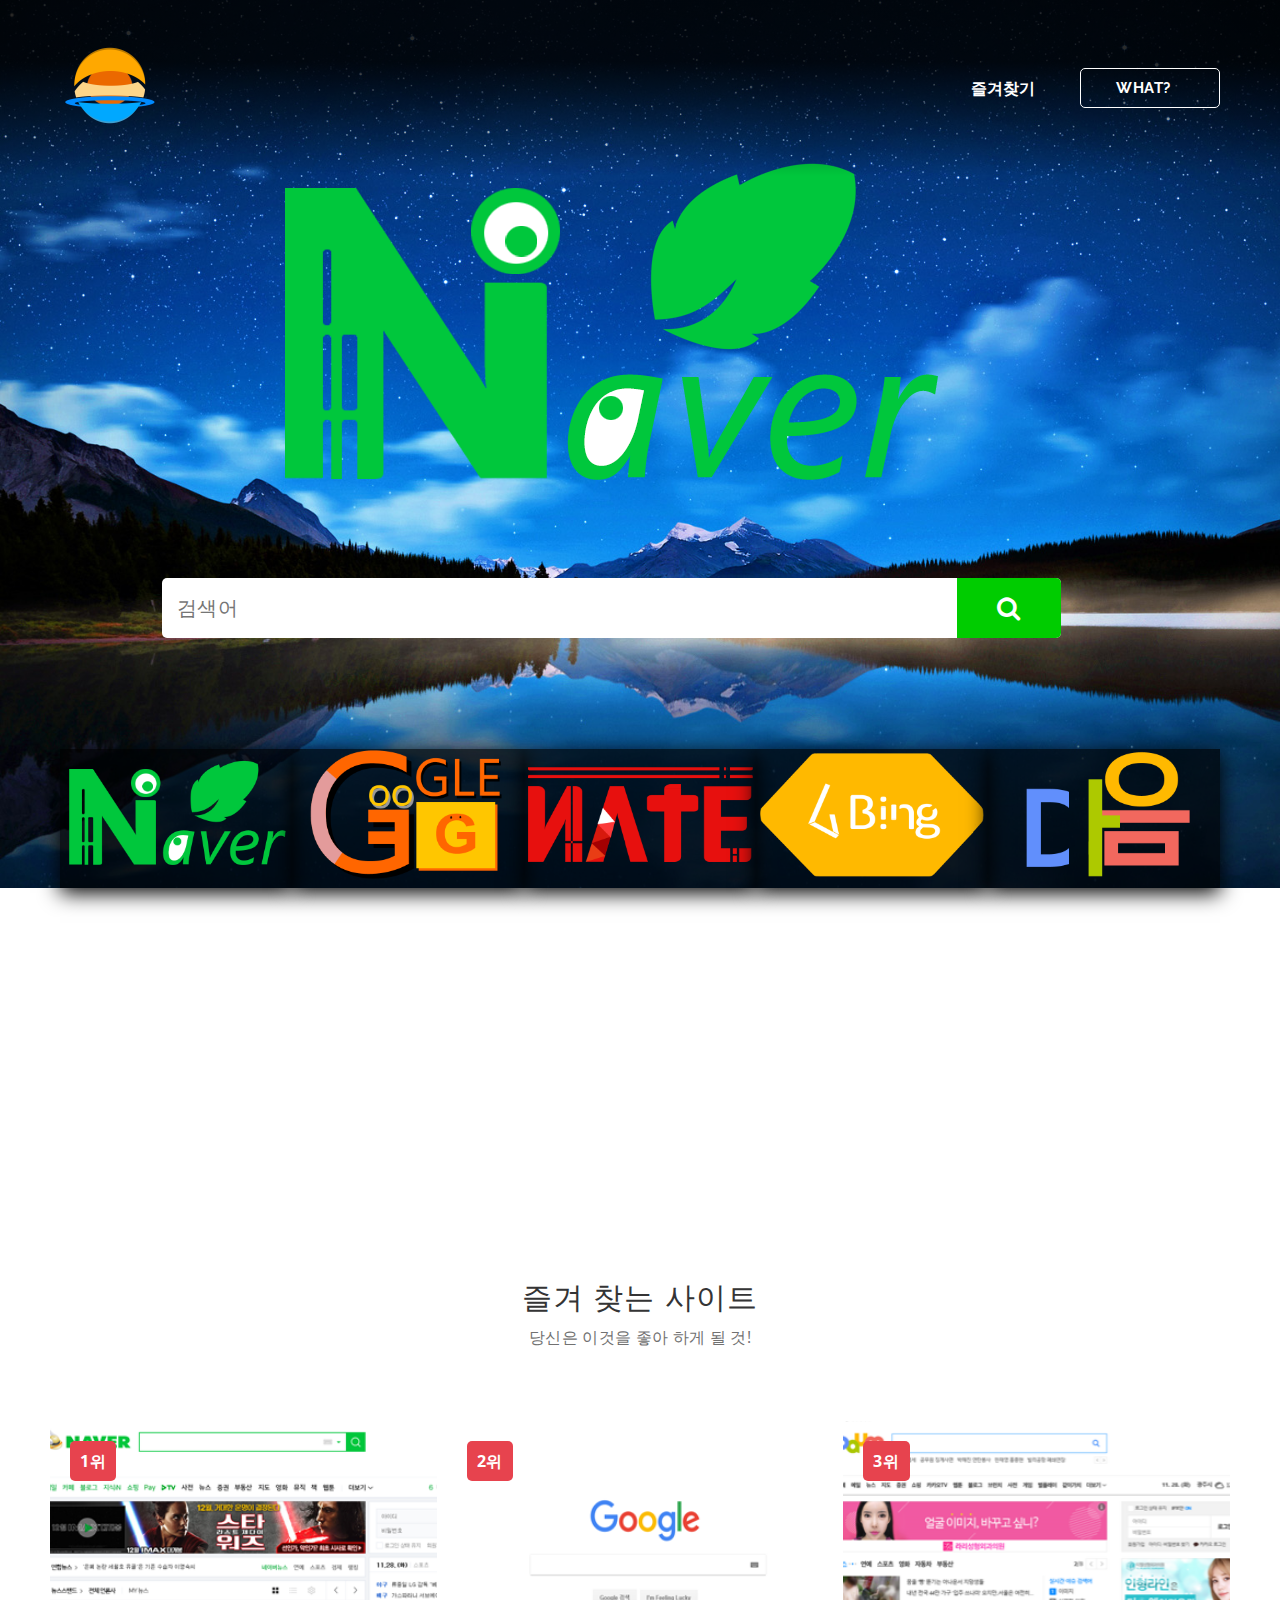
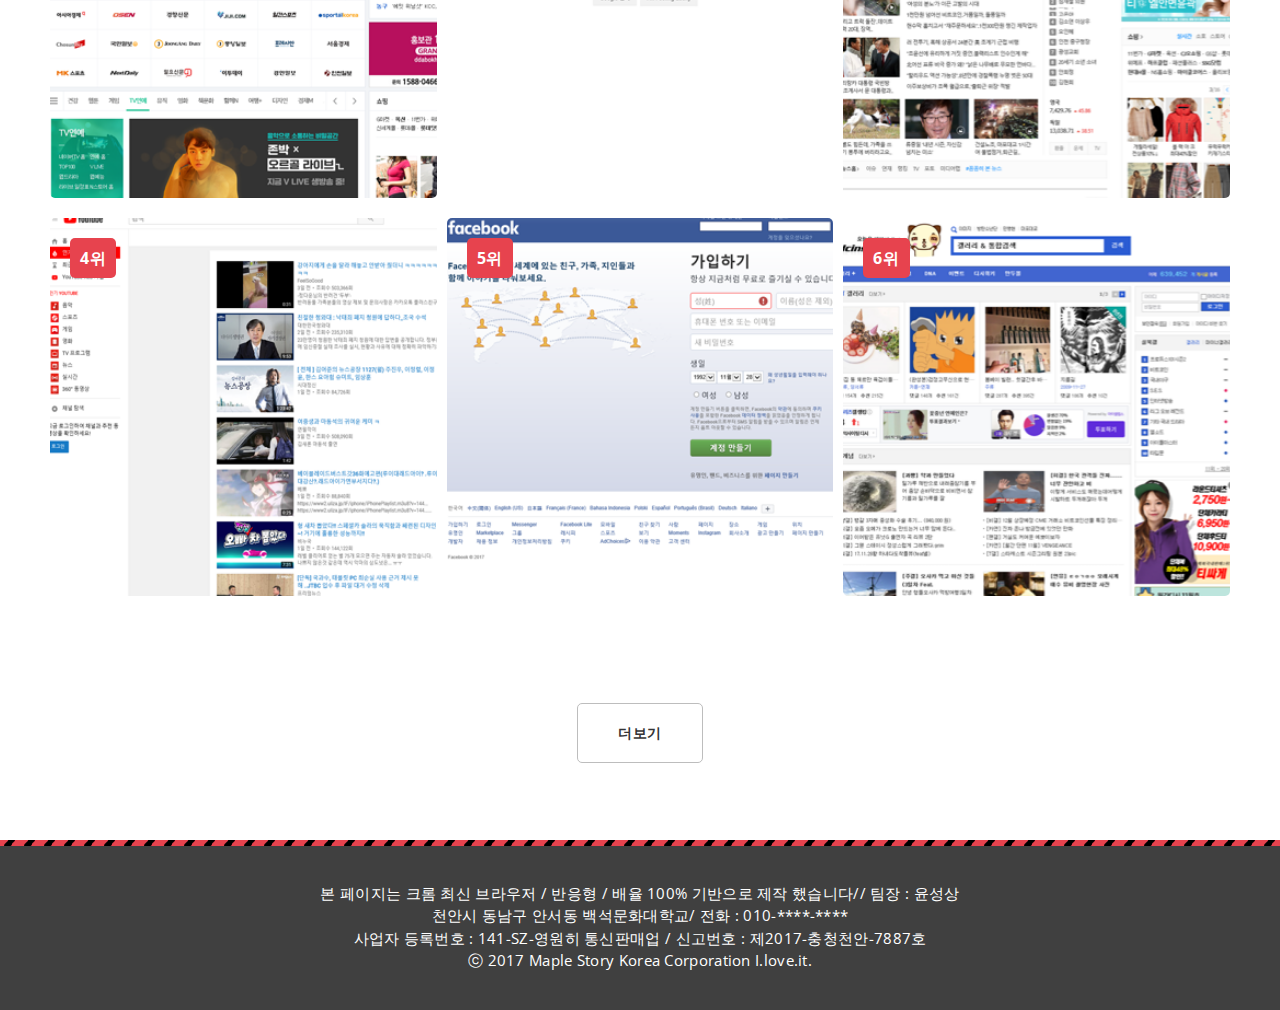
<file: Teamproject/index.htm>
<!DOCTYPE html>
<html>
<head>
<title>검색의 중심 SEA</title>
<meta charset="utf-8">
<meta name="viewport" content="width=device-width, initial-scale=1, maximum-scale=1"/>
<link href="https://fonts.googleapis.com/css?family=Open+Sans:400,700|Raleway:400,700" rel="stylesheet"/>
<link href="css/screen.css" rel="stylesheet"/>
<link rel="stylesheet" type="text/css" href="https://maxcdn.bootstrapcdn.com/font-awesome/4.7.0/css/font-awesome.min.css">
<meta name="theme-color" content="#333">
<link rel="stylesheet" type="text/css" href="http://csshake.surge.sh/csshake.min.css">

<style>

#digda a:hover
{
   color: #e7434e;
}
ul li
{
background-color:rgba(0,0,0,0.7);
box-shadow:0px 5px 20px black; 
}
ul li:hover{float:right;
font-size:30px;
   cursor: pointer;
   display:block;
   background-color:rgb(80,80,80);
   margin:-10px;
    font-weight:bold;
   box-shadow:0px 20px 50px black; 
   transform: scaleX(1.1) scaleY(1.1) translatex(5%);
   transition:0.3s;
        border-radius: 10px;}
</style>
<script src="js/jquery-1.4.4.min.js"></script>
<script src="js/slides.jquery.js"></script>
<script>
var $j144 = jQuery.noConflict();
      $j144(document).ready(function($){
         $('#slides').slides({
            preload: false,
         });
      });
</script>
<script type="text/javascript"> 
function bookmarksite(title,url) {
   // Internet Explorer
   if(document.all){
      window.external.AddFavorite(url, title);
   }
   // Google Chrome
   else if(window.chrome){
      alert("Ctrl+D키를 누르시면 즐겨찾기에 추가하실 수 있습니다.");
   }
   // Firefox
   else if (window.sidebar) // firefox
   {
      window.sidebar.addPanel(title, url, "");
   }
   // Opera
   else if(window.opera && window.print)
   { // opera
      var elem = document.createElement('a');
      elem.setAttribute('href',url);
      elem.setAttribute('title',title);
      elem.setAttribute('rel','sidebar');
      elem.click();
   }else if( window.external ) {
      window.external.AddFavorite(url, title);
    }
}
</script>

<script>
var searchc=0;
function code0()
{
	var a=document.getElementById("bot");
	a.style.backgroundColor="#00CC00";
	searchc=0;
}
function code1()
{
	var a=document.getElementById("bot");
	a.style.backgroundColor="#FF6600";
	searchc=1;
}
function code2()
{
	var a=document.getElementById("bot");
	a.style.backgroundColor="#CC0303";
	searchc=2;
}
function code3()
{
	var a=document.getElementById("bot");
	a.style.backgroundColor="#FFCC00";
	searchc=3;
}
function code4()
{
	var a=document.getElementById("bot");
	a.style.backgroundColor="#66CCFF";
	searchc=4;
}

function find()
{
var inin=document.getElementById("searline").value;
if(searchc==0)
	{window.open("https://search.naver.com/search.naver?where=nexearch&query="+inin);}
if(searchc==1)
	{window.open("https://www.google.co.kr/search?q="+inin);}
if(searchc==2)
	{window.open("https://search.daum.net/nate?q="+inin);}
if(searchc==3)
	{window.open("https://www.bing.com/search?q="+inin);}
if(searchc==4)
	{window.open("https://search.daum.net/search?nil_profile=simpleurl&w=tot&q="+inin);}
}


</script>

</head>

<body class="home" id="page" style="background:white;">
<!-- Header -->
<header class="main-header">
<div class="container">
   <div class="header-content">
      <div class="shake">
      <a href="index.htm" style="animation-name: shake">
      <img style="height: 100px" src="img/logo.png" alt="SEA"/>
      </a>
      </div>
      <nav class="site-nav">
      <ul class="clean-list site-links" id="digda">
         <div style="display: inline-block; margin-right: 45px; color: #ffffff; text-transform: uppercase; font-size: 16px; font-weight: 700; font-family: "Raleway", sans-serif; letter-spacing: 0.04em;">
         <a href ="javascript:bookmarksite('SEA - 검색의 중심', '')">즐겨찾기</a>
         <div class="white_content" id="open">
            <div>
               <a style="font-size: 55px; float:right; padding-top: -150px;" href="#close"><i class="fa fa-times" aria-hidden="true"></i></a>
               <p style="text-align: center">
                  <h3>SEA 소개</h3>
                  <hr>
                  SEA 사이트입니다. <br>
                  추후 추가 예정 입니다.
               </p>
            </div>
         </div>
         </div>
      </ul>
      <a title="WHAT?" class="btn btn-outlined" href="#open">WHAT?</a>
      </nav>
   </div>
</div>
</header>

<div class="content-box">
   <!-- Hero Section -->
   <section class="section section-hero">
   <div class="hero-box" id="mmm">
      <div class="container">
         <div class="hero-text align-center">
            <div id="slides" style="margin-right: auto; margin-left: auto; padding-left: auto; padding-right: auto;">
               <div class="slides_container">
                  <img src="img/l1.png" alt="Slide 1">
                  <img src="img/l2.png" alt="Slide 2">
                  <img src="img/l3.png" alt="Slide 3">
                  <img src="img/l4.png" alt="Slide 4">
                  <img src="img/l5.png" alt="Slide 5">
               </div>
			   <center style="height:25%;">
               <form class="destinations-form">
                  <div class="input-line" style="height:100%;">
                     <input type="text" name="destination" value="" class="form-input check-value" placeholder="검색어" id="searline"onkeydown="if(event.keyCode==13)find()"/>
                     <button type="button" id="bot" name="destination-submit" class="form-submit btn btn-special" style="background: #00CC00; transition:0.5s;"onclick="find()"><i class="fa fa-search" style="float:left;font-size: 25px; "  aria-hidden="true"></i></button>
                  </div>
               </form>
			   </center>
            </div>
         </div>
      </div>
   </div>
   <div class="container">
   </div>
   </section>
</div>
<section class="section section-destination">
<!-- Title -->
<div class="section-title">
   <div class="container">
      <br>
      <br>
      <br>
      <br>

	  <script>
	  var openc=0;
function GPS() {
	var myframe=document.getElementById("forecast_embed");
	
	if(openc==0){
  if (navigator.geolocation) 
  { 
	  openc=1;
    navigator.geolocation.getCurrentPosition(
	function(position) 
    {
    	
		
		myframe.src="http://forecast.io/embed/#lat="+position.coords.latitude+'&lon='+ position.coords.longitude +"&name=현재위치&color=#000000&font=Georgia&units=ca";
    }, 
    function(error) 
    {
	myframe.src="http://forecast.io/embed/#lat=37.5667&lon=126.9783&name=서울특별시&color=#000000&font=Georgia&units=ca";
    },
    {
      enableHighAccuracy: false,
      maximumAge: 0,
      timeout: Infinity
    });
  } 
  else 
  {
	myframe.src="http://forecast.io/embed/#lat=37.5667&lon=126.9783&name=서울특별시&color=#000000&font=Georgia&units=ca";
  }
	}
}
</script>

      <iframe id="forecast_embed" onload="GPS()" frameborder="0" height="245" width="100%" src=""></iframe>
      <br>
      <br>
      <br>
      <h2 class="title">즐겨 찾는 사이트</h2>
      <p class="sub-title">
         당신은 이것을 좋아 하게 될 것!
      </p>
   </div>
</div>
<!-- Content -->
<div class="container">
   <div class="row">
      <div class="col-md-8 col-sm-12 col-xs-24">
         <div class="destination-box">
            <div class="box-cover">
               <a href="https://www.naver.com/">
               <img src="img/site/1.png" alt="destination image"/>
               </a>
            </div>
            <span class="boats-qty">1위</span>
            <div class="box-details">
               <div class="box-meta">
                  <h4 class="city">네이버</h4>
                  <p class="country">
                     www.naver.com
                  </p>
               </div>
            </div>
         </div>
      </div>
      <div class="col-md-8 col-sm-12 col-xs-24">
         <div class="destination-box">
            <div class="box-cover">
               <a href="https://www.google.co.kr/">
               <img src="img/site/2.png" alt="destination image"/>
               </a>
            </div>
            <span class="boats-qty">2위</span>
            <div class="box-details">
               <div class="box-meta">
                  <h4 class="city">구글</h4>
                  <p class="country">
                     www.google.co.kr
                  </p>
               </div>
            </div>
         </div>
      </div>
      <div class="col-md-8 col-sm-12 col-xs-24">
         <div class="destination-box">
            <div class="box-cover">
               <a href="https://www.daum.net/">
               <img src="img/site/3.png" alt="destination image"/>
               </a>
            </div>
            <span class="boats-qty">3위</span>
            <div class="box-details">
               <div class="box-meta">
                  <h4 class="city">다음</h4>
                  <p class="country">
                     www.daum.net
                  </p>
               </div>
            </div>
         </div>
      </div>
      <div class="col-md-8 col-sm-12 col-xs-24">
         <div class="destination-box">
            <div class="box-cover">
               <a href="https://www.youtube.com/">
               <img src="img/site/4.png" alt="destination image"/>
               </a>
            </div>
            <span class="boats-qty">4위</span>
            <div class="box-details">
               <div class="box-meta">
                  <h4 class="city">유튜브</h4>
                  <p class="country">
                     www.youtube.com
                  </p>
               </div>
            </div>
         </div>
      </div>
      <div class="col-md-8 col-sm-12 col-xs-24">
         <div class="destination-box">
            <div class="box-cover">
               <a href="https://www.facebook.com/">
               <img src="img/site/5.png" alt="destination image"/>
               </a>
            </div>
            <span class="boats-qty">5위</span>
            <div class="box-details">
               <div class="box-meta">
                  <h4 class="city">페이스북</h4>
                  <p class="country">
                     www.facebook.com
                  </p>
               </div>
            </div>
         </div>
      </div>
      <div class="col-md-8 col-sm-12 col-xs-24">
         <div class="destination-box">
            <div class="box-cover">
               <a href="http://www.dcinside.com/">
               <img src="img/site/6.png" alt="destination image"/>
               </a>
            </div>
            <span class="boats-qty">6위</span>
            <div class="box-details">
               <div class="box-meta">
                  <h4 class="city">디시인사이드</h4>
                  <p class="country">
                     www.dcinside.com
                  </p>
               </div>
            </div>
         </div>
      </div>
      <div class="load-destinations-box">
         <div class="col-md-8 col-sm-12 col-xs-24">
            <div class="destination-box">
               <div class="box-cover">
                  <a href="http://namu.wiki/">
                  <img src="img/site/7.png" alt="destination image"/>
                  </a>
               </div>
               <span class="boats-qty">7위</span>
               <div class="box-details">
                  <div class="box-meta">
                     <h4 class="city">나무위키</h4>
                     <p class="country">
                        namu.wiki
                     </p>
                  </div>
               </div>
            </div>
         </div>
         <div class="col-md-8 col-sm-12 col-xs-24">
            <div class="destination-box">
               <div class="box-cover">
                  <a href="http://tistory.com/">
                  <img src="img/site/8.png" alt="destination image"/>
                  </a>
               </div>
               <span class="boats-qty">8위</span>
               <div class="box-details">
                  <div class="box-meta">
                     <h4 class="city">티스토리</h4>
                     <p class="country">
                        tistory.com
                     </p>
                  </div>
               </div>
            </div>
         </div>
         <div class="col-md-8 col-sm-12 col-xs-24">
            <div class="destination-box">
               <div class="box-cover">
                  <a href="http://www.11st.co.kr/html/main.html">
                  <img src="img/site/9.png" alt="destination image"/>
                  </a>
               </div>
               <span class="boats-qty">9위</span>
               <div class="box-details">
                  <div class="box-meta">
                     <h4 class="city">11번가</h4>
                     <p class="country">
                        www.11st.co.kr
                     </p>
                  </div>
               </div>
            </div>
         </div>
         <div class="col-md-8 col-sm-12 col-xs-24">
            <div class="destination-box">
               <div class="box-cover">
                  <a href="https://twitter.com/">
                  <img src="img/site/10.png" alt="destination image"/>
                  </a>
               </div>
               <span class="boats-qty">10위</span>
               <div class="box-details">
                  <div class="box-meta">
                     <h4 class="city">트위터</h4>
                     <p class="country">
                        twitter.com
                     </p>
                  </div>
               </div>
            </div>
         </div>
         <div class="col-md-8 col-sm-12 col-xs-24">
            <div class="destination-box">
               <div class="box-cover">
                  <a href="http://www.nate.com/">
                  <img src="img/site/11.png" alt="destination image"/>
                  </a>
               </div>
               <span class="boats-qty">11위</span>
               <div class="box-details">
                  <div class="box-meta">
                     <h4 class="city">네이트</h4>
                     <p class="country">
                        www.nate.com
                     </p>
                  </div>
               </div>
            </div>
         </div>
         <div class="col-md-8 col-sm-12 col-xs-24">
            <div class="destination-box">
               <div class="box-cover">
                  <a href="http://www.inven.co.kr/webzine/">
                  <img src="img/site/12.png" alt="destination image"/>
                  </a>
               </div>
               <span class="boats-qty">12위</span>
               <div class="box-details">
                  <div class="box-meta">
                     <h4 class="city">인벤</h4>
                     <p class="country">
                        www.inven.co.kr
                     </p>
                  </div>
               </div>
            </div>
         </div>
      </div>
   </div>
   <div class="align-center">
      <a href="#" class="btn btn-default btn-load-destination"><span class="text">더보기</span><i class="icon-spinner6"></i></a>
   </div>
</div>
</section>
<section class="section section-destination">
<!-- Title -->
<div class="section-title">
</div>
<footer class="main-footer">
    <div class="container">
       <div class="row">
          <div class="footerLine">
            <p style=" text-align: center; color: white" id="Line01">
                 본 페이지는 크롬 최신 브라우저 / 반응형 / 배율 100% 기반으로 제작 했습니다// 팀장 : 윤성상
            </p>
            <p style=" text-align: center; color: white" id="Line01">
                천안시 동남구 안서동 백석문화대학교/ 전화 : 010-****-****
            </p>
            <p style=" text-align: center; color: white" id="Line02">
                사업자 등록번호 : 141-SZ-영원히 통신판매업 / 신고번호 : 제2017-충청천안-7887호
            </p>
            <p style=" text-align: center; color: white" id="Line03">
                사업자 등록번호 : 141-SZ-영원히 통신판매업
            </p>
            <p style=" text-align: center; color: white" id="Line03">
                신고번호 : 제2017-충청천안-7887호
            </p>
            <p style=" text-align: center; color: white">
                ⓒ 2017 Maple Story Korea Corporation I.love.it.
            </p>
          </div>
       </div>
    </div>
</footer>
<!-- Scripts -->
<script src="js/jquery.js"></script>
<script src="js/functions.js"></script>

</section>
</body>
</html>
</file>
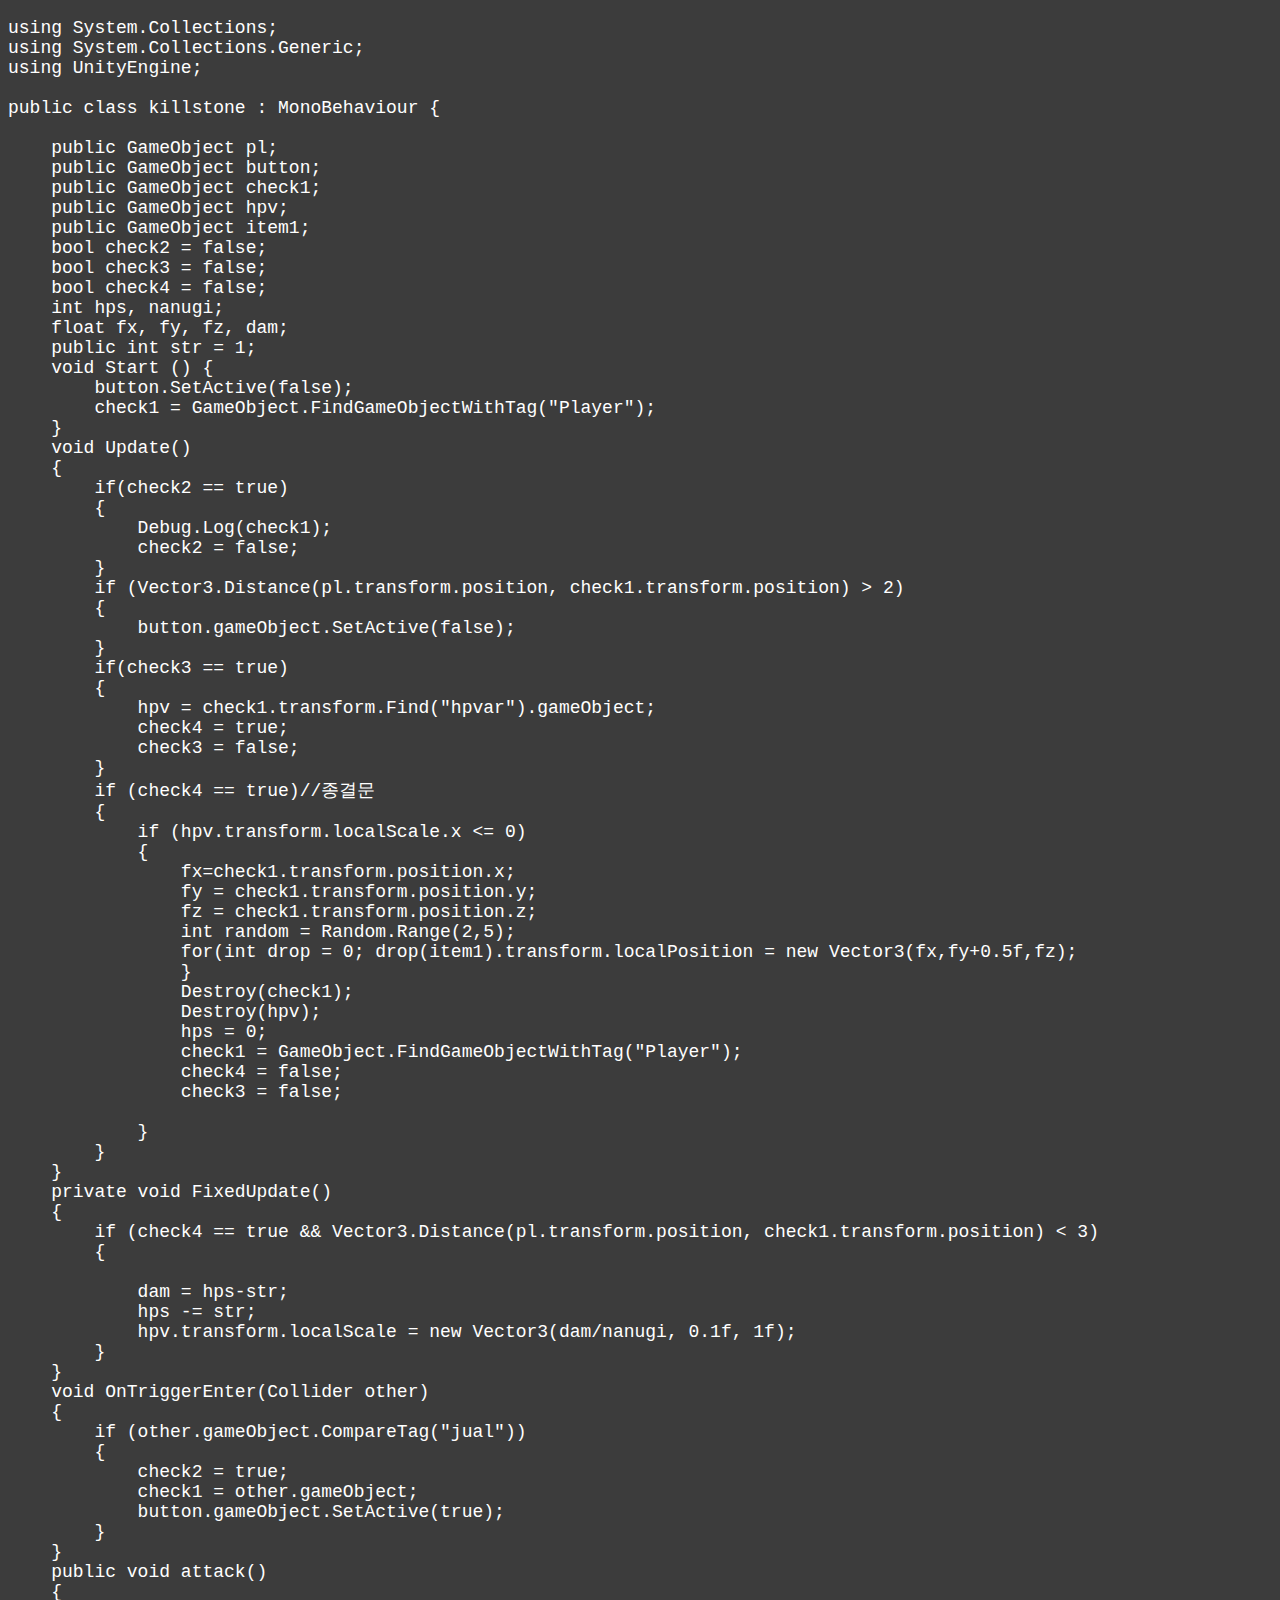
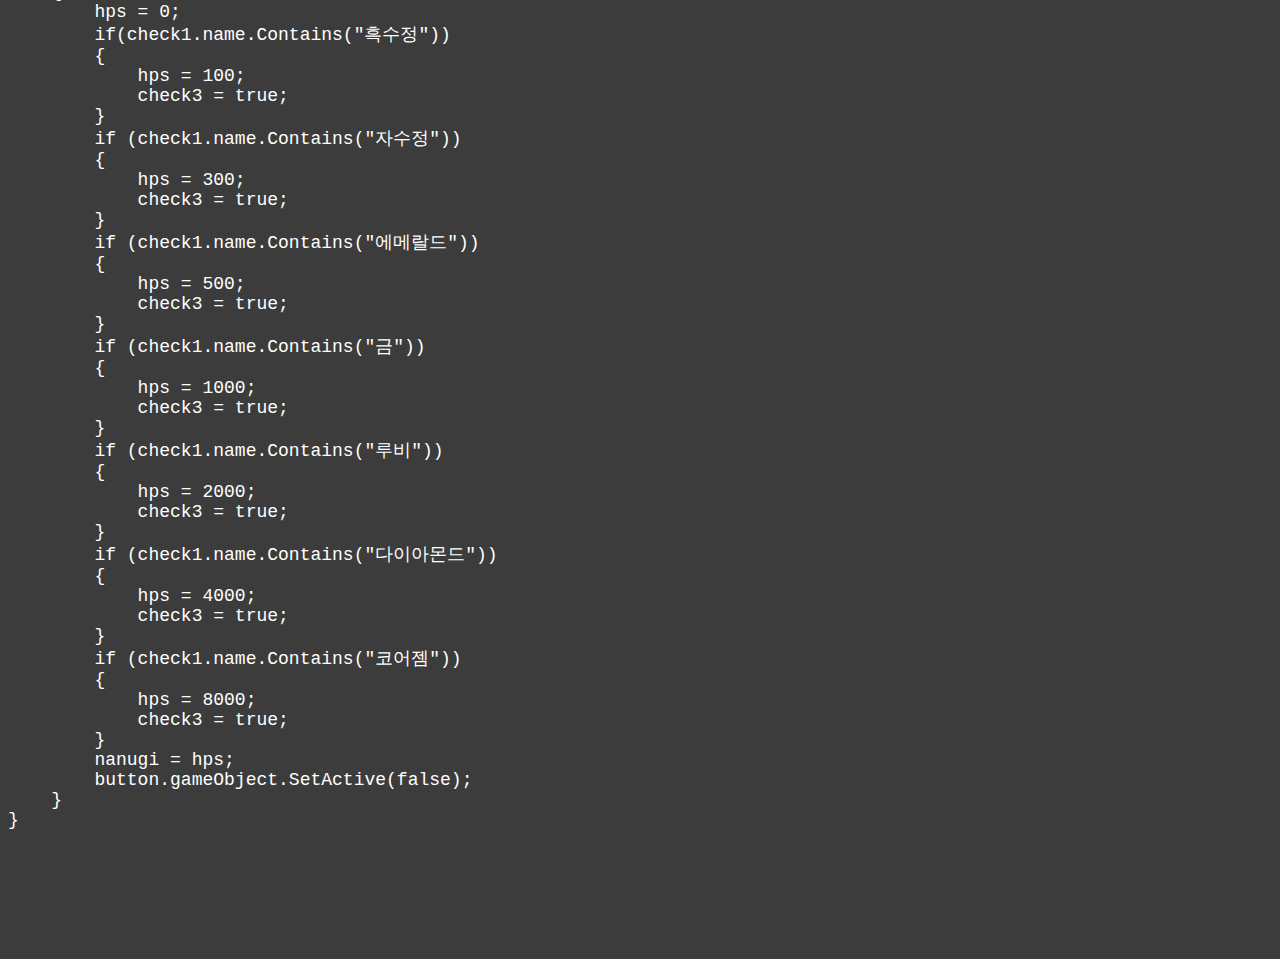
<file: 201717050_1_2_1/code1.html>
<!doctype html>
<html lang="en">
 <head>

  <meta charset="UTF-8">
  <meta name="Generator" content="EditPlus®">
  <meta name="Author" content="">
  <meta name="Keywords" content="">
  <meta name="Description" content="">
  <title>Document</title>
 </head>
 <body style="background: rgb(60,60,60)">
 <span style="font-size:18px; color:white;">
 <pre>
using System.Collections;
using System.Collections.Generic;
using UnityEngine;

public class killstone : MonoBehaviour {

    public GameObject pl;
    public GameObject button;
    public GameObject check1;
    public GameObject hpv;
    public GameObject item1;
    bool check2 = false;
    bool check3 = false;
    bool check4 = false;
    int hps, nanugi;
    float fx, fy, fz, dam;
    public int str = 1;
    void Start () {
        button.SetActive(false);
        check1 = GameObject.FindGameObjectWithTag("Player");
    }
    void Update()
    {
        if(check2 == true)
        {
            Debug.Log(check1);
            check2 = false;
        }
        if (Vector3.Distance(pl.transform.position, check1.transform.position) > 2)
        {
            button.gameObject.SetActive(false);
        }
        if(check3 == true)
        {
            hpv = check1.transform.Find("hpvar").gameObject;
            check4 = true;
            check3 = false;
        }
        if (check4 == true)//종결문
        {
            if (hpv.transform.localScale.x <= 0)
            {
                fx=check1.transform.position.x;
                fy = check1.transform.position.y;
                fz = check1.transform.position.z;
                int random = Random.Range(2,5);
                for(int drop = 0; drop<random; drop++)
                {
                    GameObject.Instantiate<GameObject>(item1).transform.localPosition = new Vector3(fx,fy+0.5f,fz);
                }
                Destroy(check1);
                Destroy(hpv);
                hps = 0;
                check1 = GameObject.FindGameObjectWithTag("Player");
                check4 = false;
                check3 = false;

            }
        }
    }
    private void FixedUpdate()
    {
        if (check4 == true && Vector3.Distance(pl.transform.position, check1.transform.position) < 3)
        {
            
            dam = hps-str;
            hps -= str;
            hpv.transform.localScale = new Vector3(dam/nanugi, 0.1f, 1f);
        }
    }
    void OnTriggerEnter(Collider other)
    {
        if (other.gameObject.CompareTag("jual"))
        {
            check2 = true;
            check1 = other.gameObject;
            button.gameObject.SetActive(true);
        }
    }
    public void attack()
    {
        hps = 0;
        if(check1.name.Contains("흑수정"))
        {
            hps = 100;
            check3 = true;
        }
        if (check1.name.Contains("자수정"))
        {
            hps = 300;
            check3 = true;
        }
        if (check1.name.Contains("에메랄드"))
        {
            hps = 500;
            check3 = true;
        }
        if (check1.name.Contains("금"))
        {
            hps = 1000;
            check3 = true;
        }
        if (check1.name.Contains("루비"))
        {
            hps = 2000;
            check3 = true;
        }
        if (check1.name.Contains("다이아몬드"))
        {
            hps = 4000;
            check3 = true;
        }
        if (check1.name.Contains("코어젬"))
        {
            hps = 8000;
            check3 = true;
        }
        nanugi = hps;
        button.gameObject.SetActive(false);
    }
}
</pre>
</span>
 </body>
</html>
</file>
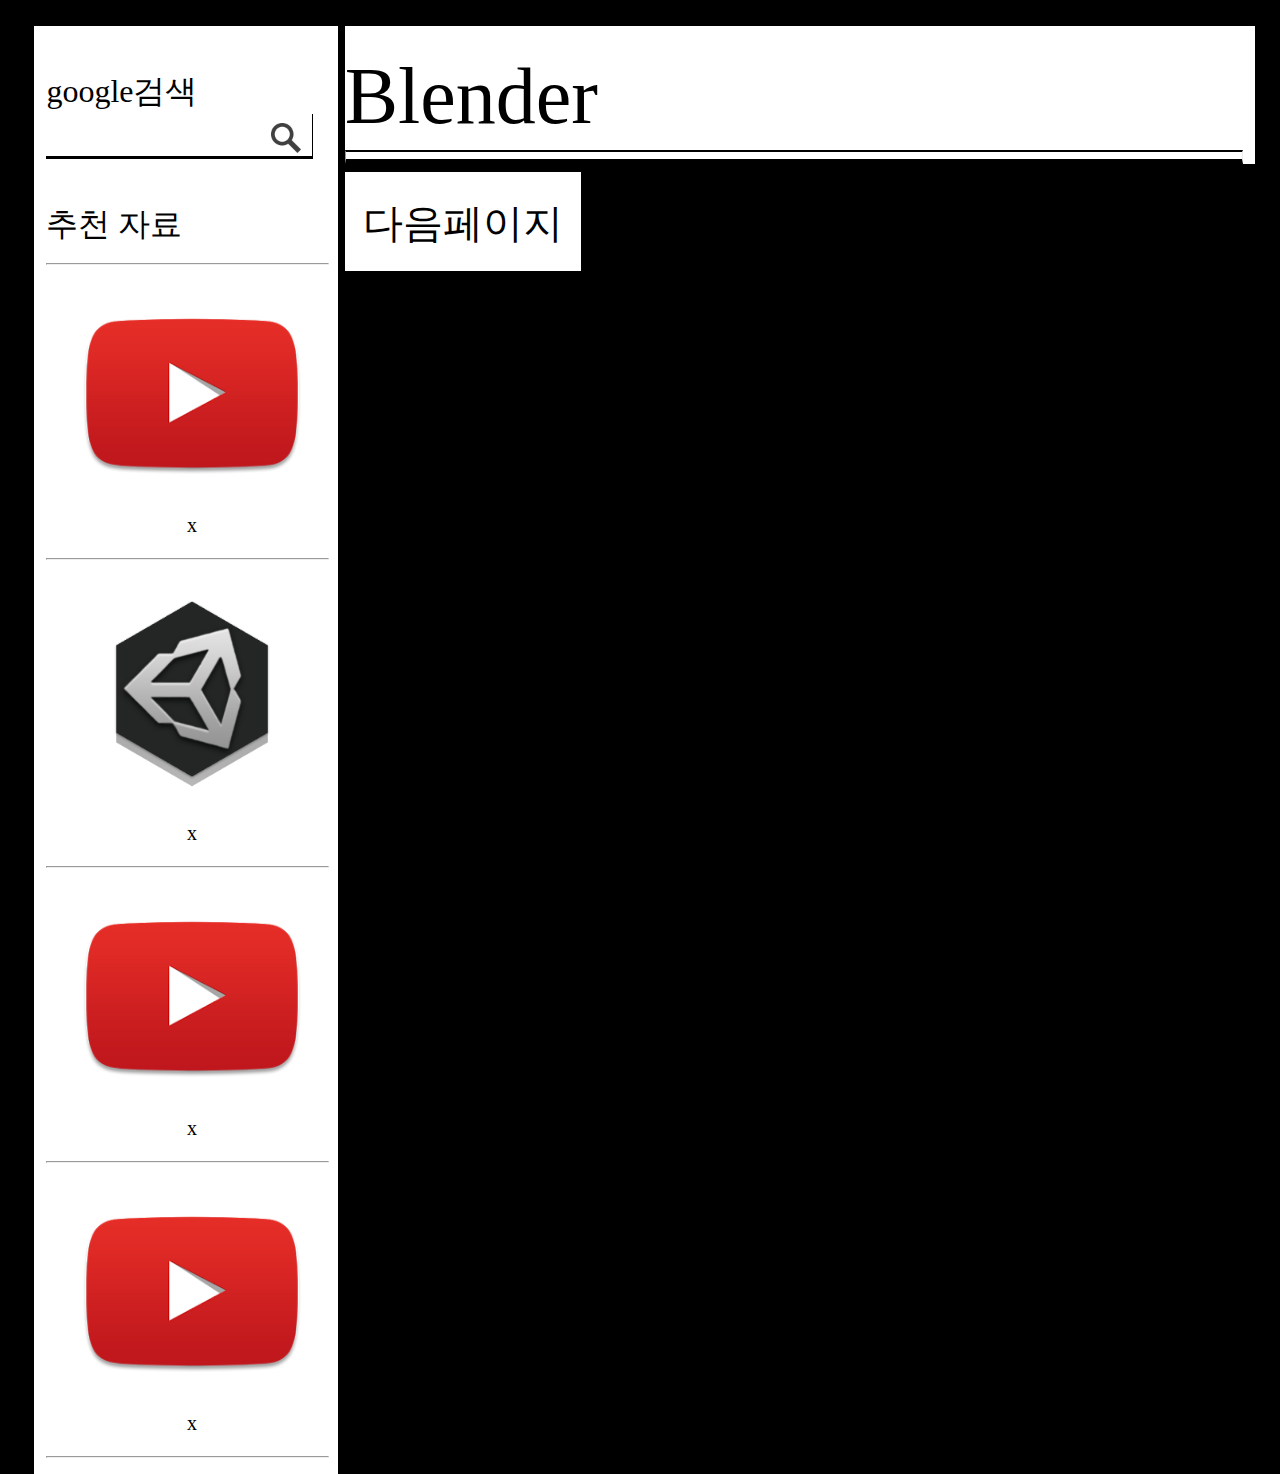
<file: 201717050_1_2_2/subweb/blender.html>
<!DOCTYPE html>
<html>
  <head>
	<meta charset="eu">
	<link href="../css/sub.css" rel="stylesheet">
	<style>
	body
	{
	word-break:keep-all;
	background-color:black;
	font-size:100%;
	}
	</style>

<script>
	function find()
	{	console.log("ddd");
	var n = document.getElementById("search").value;
	window.open("https://www.google.co.kr/search?q="+n);
	}

	function pagenext()
	{
		var a=document.getElementById("pad");
		var b=document.getElementById("pad2");
		
		a.style.opacity ="0";
		a.style.transform ="translatex(-50%)scalex(0)";
		b.style.display ="block";
		del2;

		var del2=setTimeout(function()
	{
	var b=document.getElementById("pad2");
	b.style.opacity ="1";
	},100);
	}

	function pagenext2()
	{
		var a=document.getElementById("pad");
		var b=document.getElementById("pad2");
		a.style.transform ="translatex(0%)scalex(1)";
		a.style.opacity ="1";
		b.style.opacity ="0";
		del;

	var del=setTimeout(function()
	{
	var b=document.getElementById("pad2");
	b.style.display ="none";
	},500);
	
	}
	
	function pagenext3()
	{
		var a=document.getElementById("pad2");
		var b=document.getElementById("pad3");
		
		a.style.opacity ="0";
		a.style.transform ="translatex(-50%)scalex(0)";
		b.style.display ="block";
		del2;

		var del2=setTimeout(function()
	{
	var b=document.getElementById("pad3");
	b.style.opacity ="1";
	},100);
	}


	function pagenext4()
	{
		var a=document.getElementById("pad2");
		var b=document.getElementById("pad3");
		a.style.transform ="translatex(0%)scalex(1)";
		a.style.opacity ="1";
		b.style.opacity ="0";
		del;

	var del=setTimeout(function()
	{
	var b=document.getElementById("pad3");
	b.style.display ="none";
	},500);
	
	}
</script>	

  </head>
  <body>
		<div style="height:100%; width:96%;margin-left:2%; margin-top:2%;padding:1px;">
		<div class="gall">
		<div class="gall2">
		google�˻�
		<input type="text" id="search" onkeydown="if(event.keyCode==13)find()" style="display: inline; background-color:rgba(0,0,0,0); border:0; border-bottom: 3px solid black;border-right: 1px solid black; width:90%; height:40px; font-size:32px;">
		<img src="../images/search.png" type="button" value="�˻�" style="display: inline;  width:30px; height:30px; margin-left:-50px; padding-top:3px; margin-bottom:-8px;cursor: pointer;" onclick="find()" >
		</div>
		<div class="gall2">
		��õ �ڷ�
		<hr style="margin-right:3%;">
		<div class="gall3" onclick="window.open('#');">
		<center>
		<img src="../images/yticon.png"style="width:95%; height:95%;"><br>
		<span style="font-size:50%; padding-top:-50%;">x</span>
		</center>
		</div>
		<hr style="margin-right:3%;">
		<div class="gall3"onclick="window.open('#');">
		<center>
		<img src="../images/uicon.png"style="width:70%; height:70%;"><br>
		<span style="font-size:50%; padding-top:-50%;">x</span>
		</center>
		</div>
		<hr style="margin-right:3%;">
		<div class="gall3"onclick="window.open('#');">
		<center>
		<img src="../images/yticon.png"style="width:95%; height:95%;"><br>
		<span style="font-size:50%; padding-top:-50%;">x</span>
		</center>
		</div>
		<hr style="margin-right:3%;">
		<div class="gall3"onclick="window.open('#');">
		<center>
		<img src="../images/yticon.png" style="width:95%; height:95%;"><br>
		<span style="font-size:50%; padding-top:-50%;">x</span>
		</center>
		</div>
		<hr style="margin-right:3%;">

		</div>
		</div>
		<div class="namedbox">
		<span>Blender</span>
		<hr style="height:7px;border-top:2px solid black; border-bottom:5px solid black; ">

		<div class="padbox" id="pad" style="z-index:1;">

		<div class="pagebox">
		<span onclick="pagenext()"><a href="#">����������</a></span>
		</div>
		</div>


		<div class="padbox" id="pad2" style="position:absolute; display:none; opacity:0;">

		<div class="pagebox">
		<span onclick="pagenext2()"><a href="#">����������</a> |</span>
		<span onclick="pagenext3()"><a href="#">����������</a></span>
		</div>
		</div>



		<div class="padbox" id="pad3" style="position:absolute; display:none; opacity:0;">
		
		<div class="pagebox">
		<span onclick="pagenext4()"><a href="#">����������</a></span>
		</div>
		</div>

		</div>
		</div>
  </body>
</html>
</file>
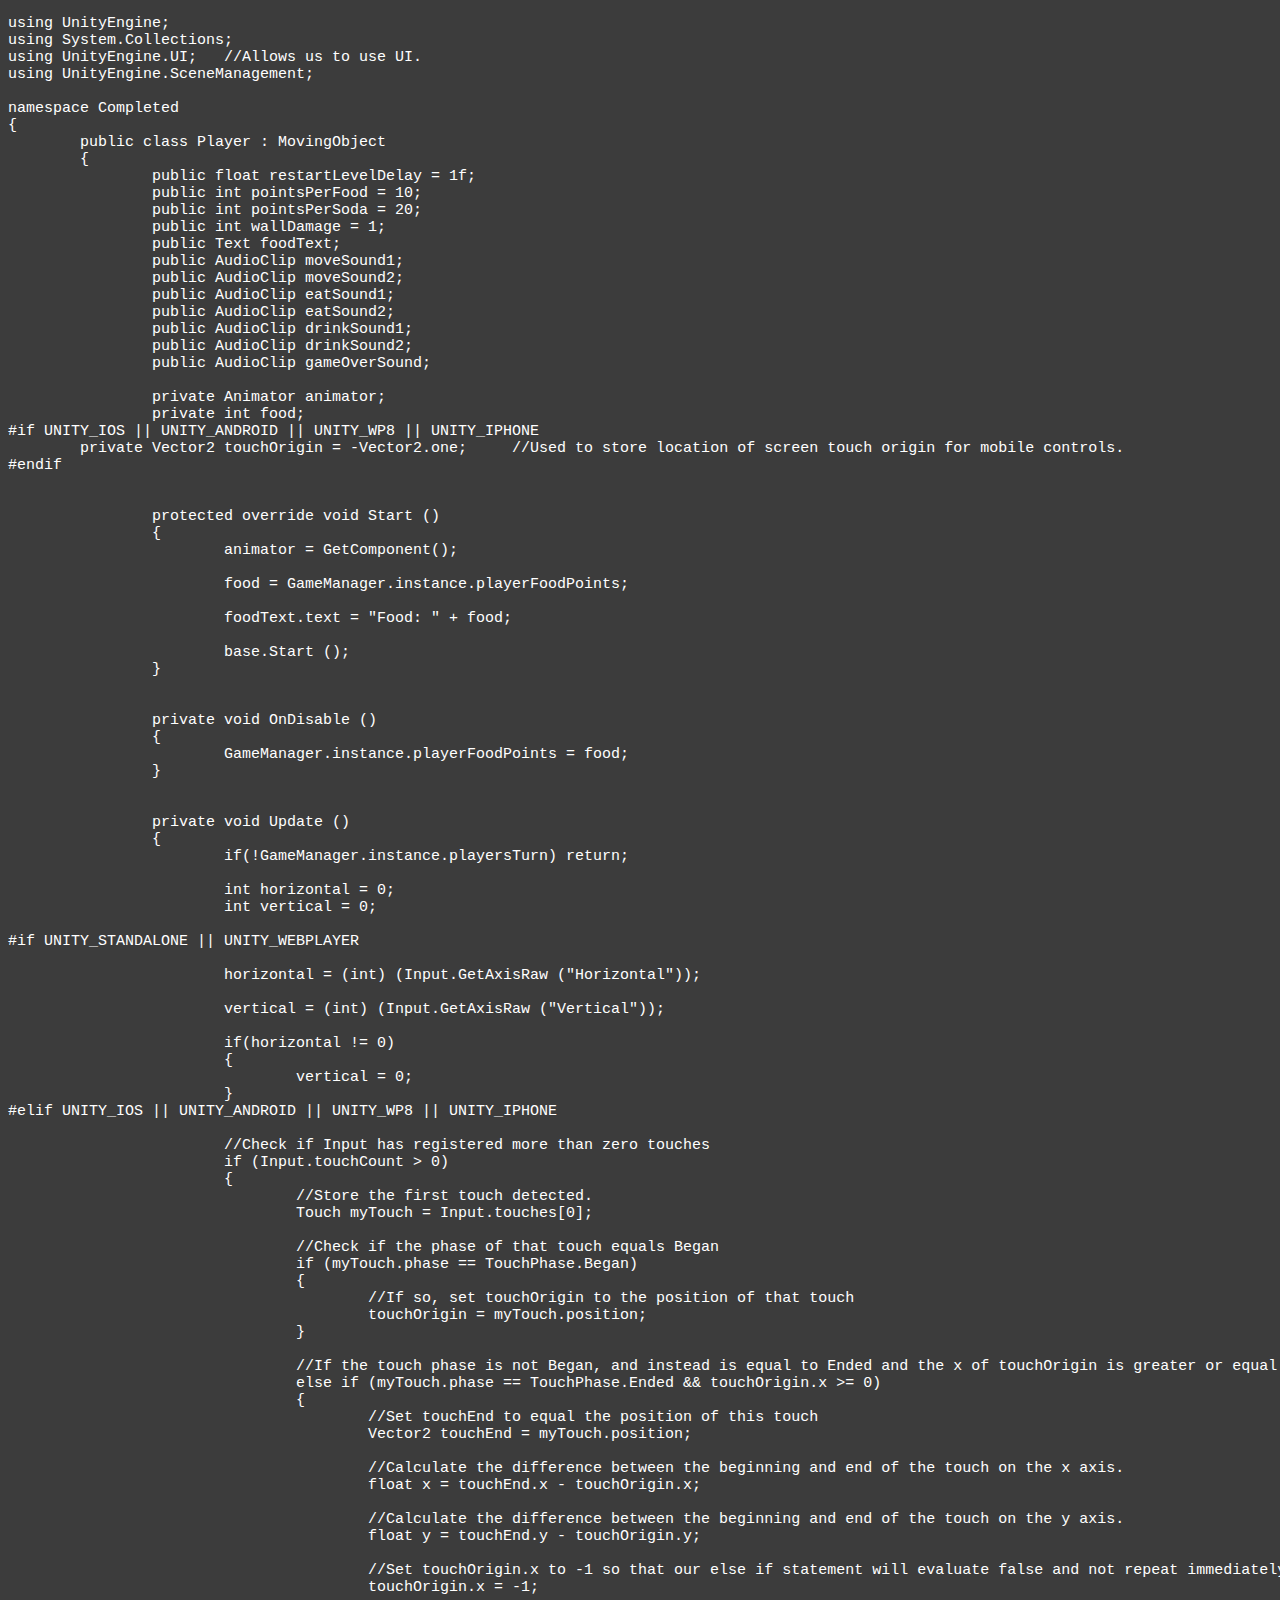
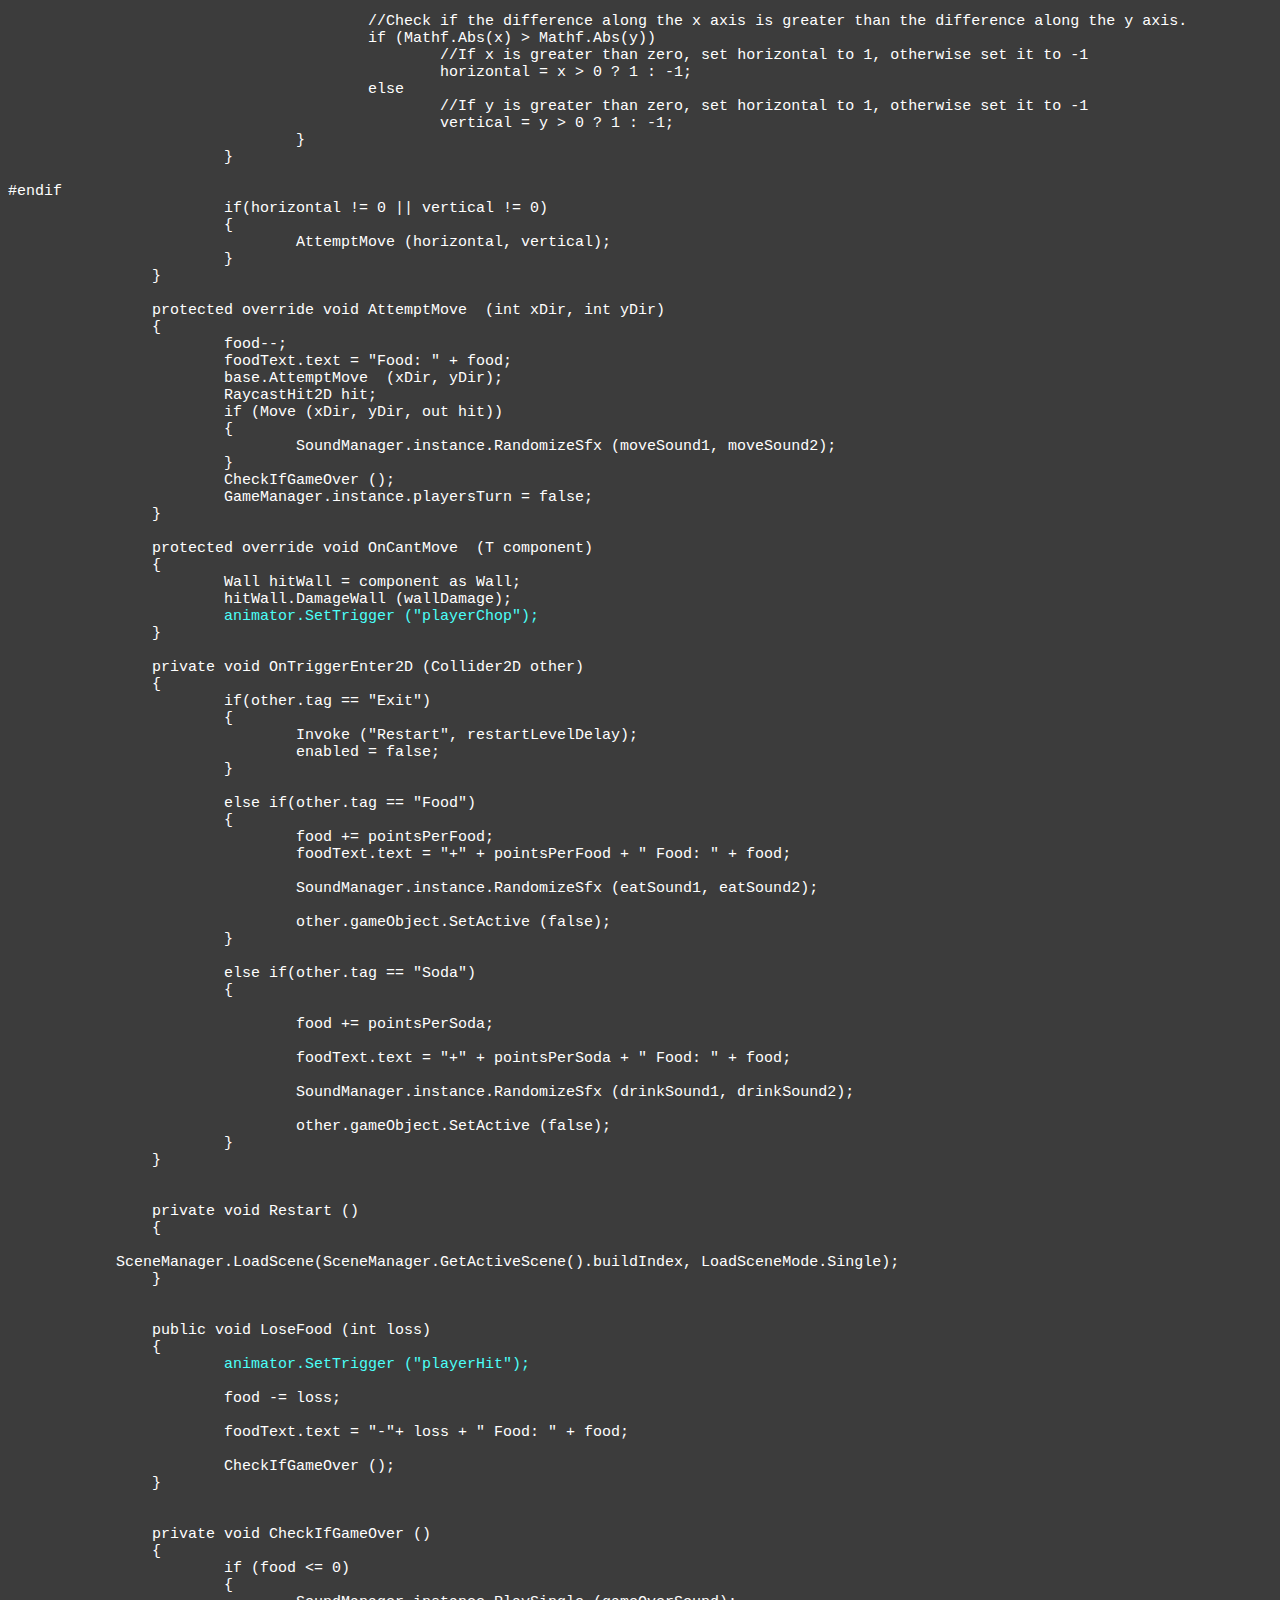
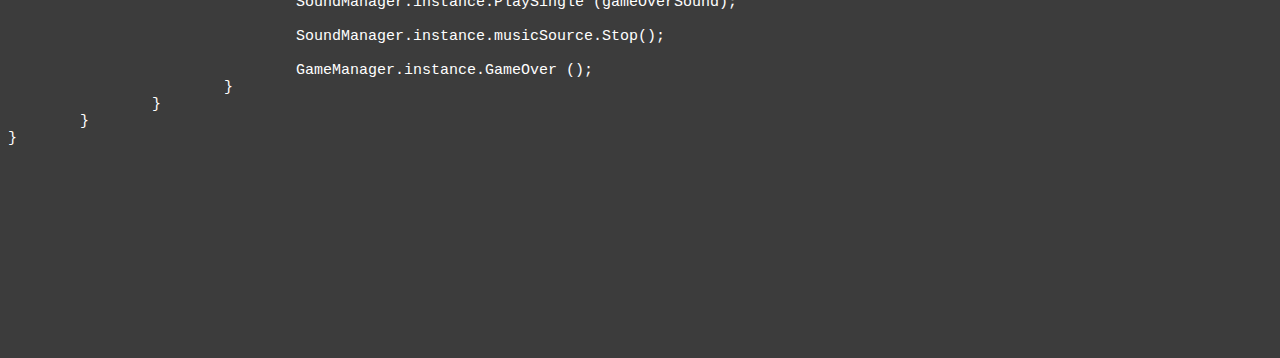
<file: 201717050_1_2_2/subweb/code1.html>
<!doctype html>
<html lang="en">
 <head>

  <meta charset="UTF-8">
  <meta name="Generator" content="EditPlus®">
  <meta name="Author" content="">
  <meta name="Keywords" content="">
  <meta name="Description" content="">
  <title>Document</title>
 </head>
 <body style="background: rgb(60,60,60)">
 <span style="font-size:15px; color:white;">
 <pre>
using UnityEngine;
using System.Collections;
using UnityEngine.UI;	//Allows us to use UI.
using UnityEngine.SceneManagement;

namespace Completed
{
	public class Player : MovingObject
	{
		public float restartLevelDelay = 1f;	
		public int pointsPerFood = 10;				
		public int pointsPerSoda = 20;			
		public int wallDamage = 1;				
		public Text foodText;					
		public AudioClip moveSound1;			
		public AudioClip moveSound2;		
		public AudioClip eatSound1;			
		public AudioClip eatSound2;					
		public AudioClip drinkSound1;				
		public AudioClip drinkSound2;			
		public AudioClip gameOverSound;			
		
		private Animator animator;				
		private int food;                     
#if UNITY_IOS || UNITY_ANDROID || UNITY_WP8 || UNITY_IPHONE
        private Vector2 touchOrigin = -Vector2.one;	//Used to store location of screen touch origin for mobile controls.
#endif
		
		
		protected override void Start ()
		{
			animator = GetComponent<Animator>();

			food = GameManager.instance.playerFoodPoints;

			foodText.text = "Food: " + food;

			base.Start ();
		}
		
		
		private void OnDisable ()
		{
			GameManager.instance.playerFoodPoints = food;
		}
		
		
		private void Update ()
		{
			if(!GameManager.instance.playersTurn) return;
			
			int horizontal = 0;
			int vertical = 0;	

#if UNITY_STANDALONE || UNITY_WEBPLAYER

			horizontal = (int) (Input.GetAxisRaw ("Horizontal"));
			
			vertical = (int) (Input.GetAxisRaw ("Vertical"));
			
			if(horizontal != 0)
			{
				vertical = 0;
			}
#elif UNITY_IOS || UNITY_ANDROID || UNITY_WP8 || UNITY_IPHONE
			
			//Check if Input has registered more than zero touches
			if (Input.touchCount > 0)
			{
				//Store the first touch detected.
				Touch myTouch = Input.touches[0];
				
				//Check if the phase of that touch equals Began
				if (myTouch.phase == TouchPhase.Began)
				{
					//If so, set touchOrigin to the position of that touch
					touchOrigin = myTouch.position;
				}
				
				//If the touch phase is not Began, and instead is equal to Ended and the x of touchOrigin is greater or equal to zero:
				else if (myTouch.phase == TouchPhase.Ended && touchOrigin.x >= 0)
				{
					//Set touchEnd to equal the position of this touch
					Vector2 touchEnd = myTouch.position;
					
					//Calculate the difference between the beginning and end of the touch on the x axis.
					float x = touchEnd.x - touchOrigin.x;
					
					//Calculate the difference between the beginning and end of the touch on the y axis.
					float y = touchEnd.y - touchOrigin.y;
					
					//Set touchOrigin.x to -1 so that our else if statement will evaluate false and not repeat immediately.
					touchOrigin.x = -1;
					
					//Check if the difference along the x axis is greater than the difference along the y axis.
					if (Mathf.Abs(x) > Mathf.Abs(y))
						//If x is greater than zero, set horizontal to 1, otherwise set it to -1
						horizontal = x > 0 ? 1 : -1;
					else
						//If y is greater than zero, set horizontal to 1, otherwise set it to -1
						vertical = y > 0 ? 1 : -1;
				}
			}
			
#endif
			if(horizontal != 0 || vertical != 0)
			{
				AttemptMove<Wall> (horizontal, vertical);
			}
		}

		protected override void AttemptMove <T> (int xDir, int yDir)
		{
			food--;
			foodText.text = "Food: " + food;
			base.AttemptMove <T> (xDir, yDir);
			RaycastHit2D hit;
			if (Move (xDir, yDir, out hit)) 
			{
				SoundManager.instance.RandomizeSfx (moveSound1, moveSound2);
			}
			CheckIfGameOver ();
			GameManager.instance.playersTurn = false;
		}
		
		protected override void OnCantMove <T> (T component)
		{
			Wall hitWall = component as Wall;
			hitWall.DamageWall (wallDamage);
			<span style="color:#4bfff8;">animator.SetTrigger ("playerChop");</span>
		}

		private void OnTriggerEnter2D (Collider2D other)
		{
			if(other.tag == "Exit")
			{
				Invoke ("Restart", restartLevelDelay);
				enabled = false;
			}
			
			else if(other.tag == "Food")
			{
				food += pointsPerFood;
				foodText.text = "+" + pointsPerFood + " Food: " + food;
				
				SoundManager.instance.RandomizeSfx (eatSound1, eatSound2);
				
				other.gameObject.SetActive (false);
			}
			
			else if(other.tag == "Soda")
			{

				food += pointsPerSoda;
				
				foodText.text = "+" + pointsPerSoda + " Food: " + food;
				
				SoundManager.instance.RandomizeSfx (drinkSound1, drinkSound2);
				
				other.gameObject.SetActive (false);
			}
		}
		
		
		private void Restart ()
		{
			
            SceneManager.LoadScene(SceneManager.GetActiveScene().buildIndex, LoadSceneMode.Single);
		}
		
		
		public void LoseFood (int loss)
		{
			<span style="color:#4bfff8;">animator.SetTrigger ("playerHit");</span>
		
			food -= loss;
			
			foodText.text = "-"+ loss + " Food: " + food;
			
			CheckIfGameOver ();
		}
		

		private void CheckIfGameOver ()
		{
			if (food <= 0) 
			{
				SoundManager.instance.PlaySingle (gameOverSound);
				
				SoundManager.instance.musicSource.Stop();
				
				GameManager.instance.GameOver ();
			}
		}
	}
}
</pre>
</span>
 </body>
</html>
</file>
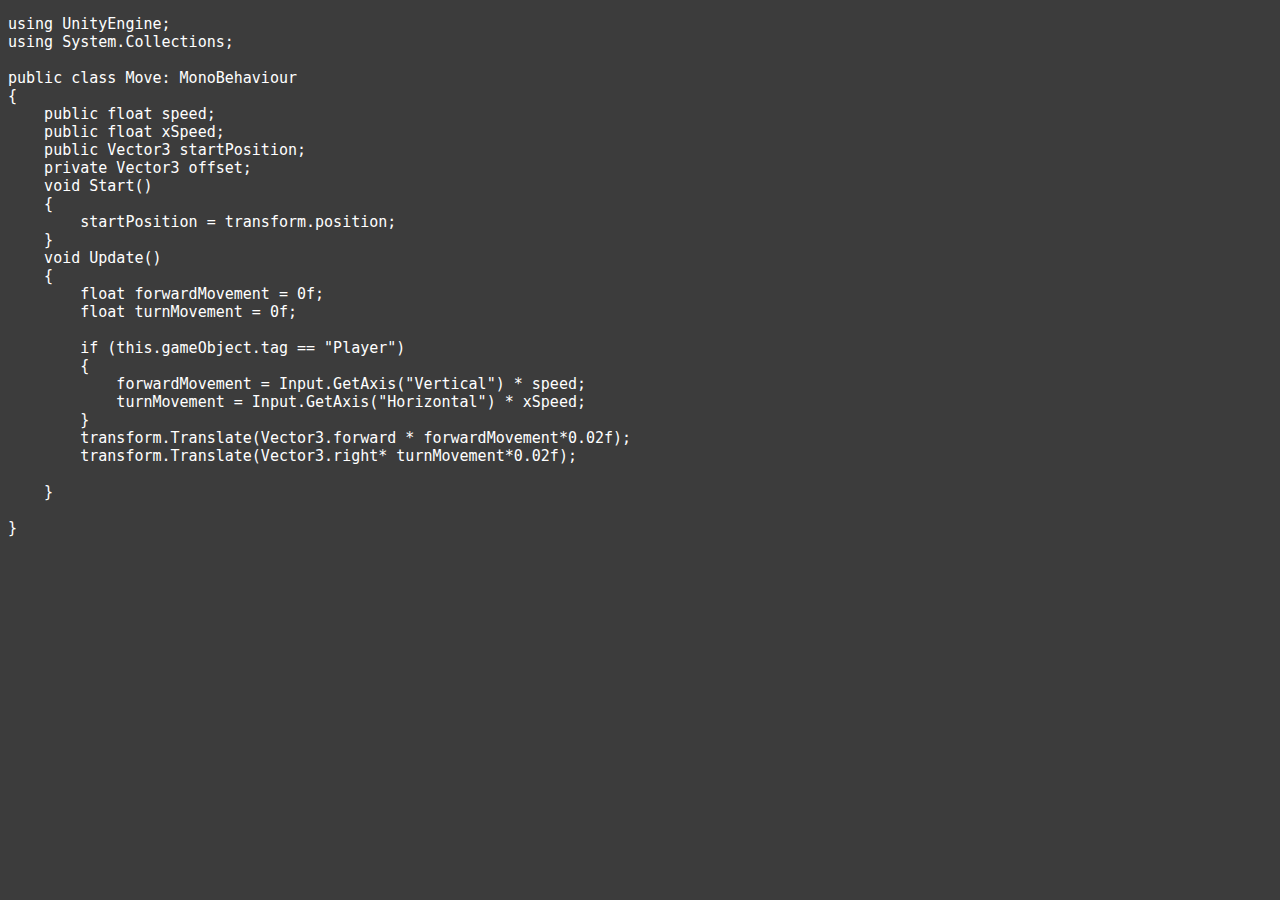
<file: 201717050_1_2_2/subweb/code2.html>
<!doctype html>
<html lang="en">
 <head>

  <meta charset="UTF-8">
  <meta name="Generator" content="EditPlus®">
  <meta name="Author" content="">
  <meta name="Keywords" content="">
  <meta name="Description" content="">
  <title>Document</title>
 </head>
 <body style="background: rgb(60,60,60)">
 <span style="font-size:15px; color:white;">
 <pre>
using UnityEngine;
using System.Collections;

public class Move: MonoBehaviour
{
    public float speed;
    public float xSpeed;
    public Vector3 startPosition;
    private Vector3 offset;
    void Start()
    {
        startPosition = transform.position;
    }
    void Update()
    {
        float forwardMovement = 0f;
        float turnMovement = 0f;
        
        if (this.gameObject.tag == "Player")
        {
            forwardMovement = Input.GetAxis("Vertical") * speed;
            turnMovement = Input.GetAxis("Horizontal") * xSpeed;
        }
        transform.Translate(Vector3.forward * forwardMovement*0.02f);
        transform.Translate(Vector3.right* turnMovement*0.02f);

    }

}
</pre>
</span>
 </body>
</html>
</file>
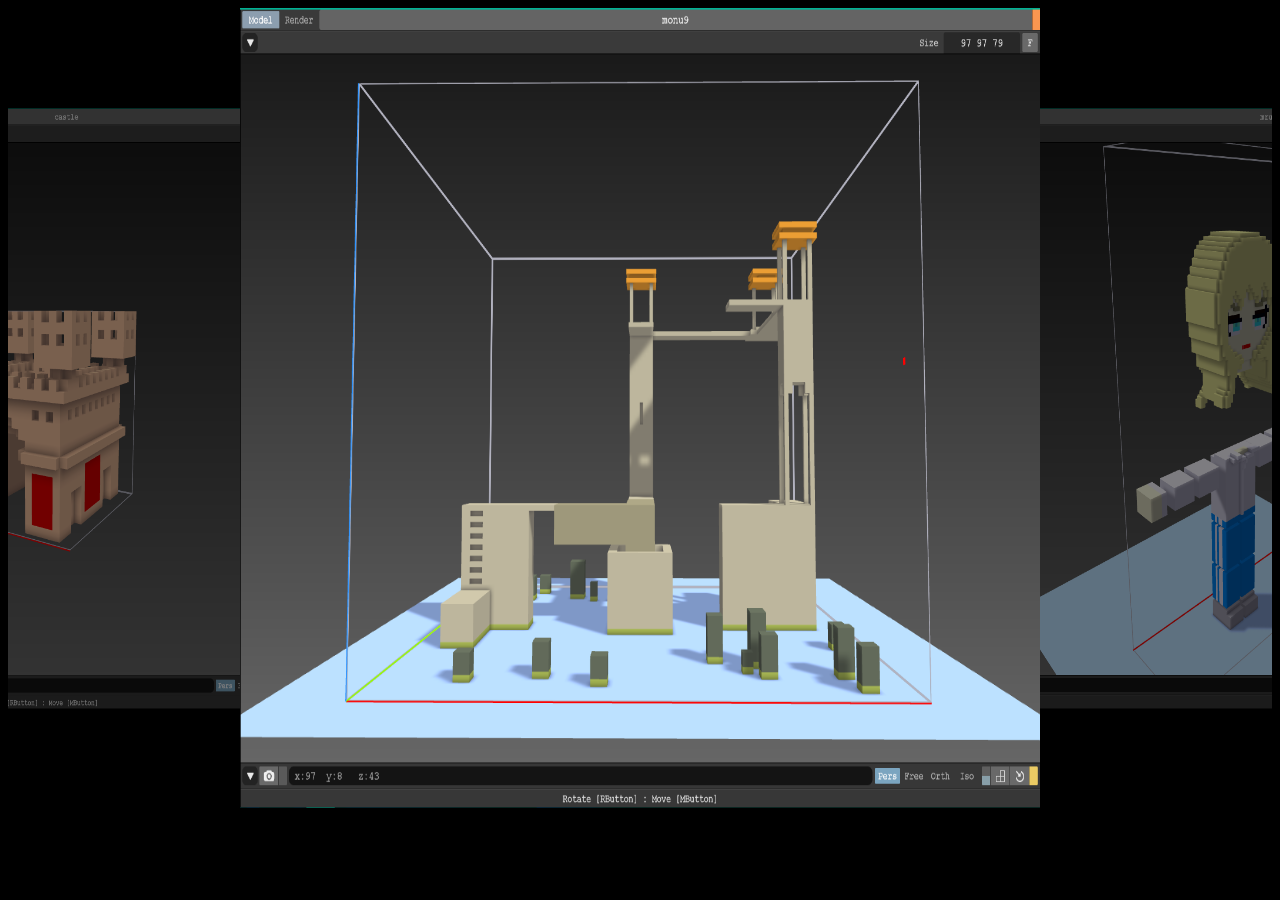
<file: 201717050_1_2_2/subweb/de/demo/slide.html>
<!doctype html>
<html class="no-js">
<head>
    <meta charset="utf-8">
    <meta http-equiv="X-UA-Compatible" content="IE=edge">
    <meta name="description" content="">
    <meta name="viewport" content="width=550, initial-scale=1">

    <link rel="stylesheet" href="../dist/jquery.flipster.min.css">

    <script src="jquery.min.js"></script>
    <script src="../dist/jquery.flipster.min.js"></script>
	<style>
	body{background-color:black;}
	img{height:800px; width:800px;}
	</style>
</head>
<body>


<article id="demo-flat" class="demo">


    <div id="flat">
        <ul>
            <li data-flip-title="Red">
                <img src="img/1.png">
            </li>

            <li data-flip-title="Razzmatazz" data-flip-category="Purples">
                <img src="img/2.png">
             </li>

            <li data-flip-title="Deep Lilac" data-flip-category="Purples">
                <img src="img/3.png">
            </li>
        </ul>
    </div>

<script>
    var flat = $("#flat").flipster({
        style: 'flat',
        spacing: -0.25
    });
</script>

</article>


</body>
</html>
</file>
<file: Teamproject/css/screen.css>
@charset "UTF-8";

html {
  font-family: sans-serif;
  -ms-text-size-adjust: 100%;
  -webkit-text-size-adjust: 100%;
}

body {
  margin: 0;
	background-color:currentColor;
}

article, aside, details, figcaption, figure, footer, header, hgroup, main, menu, nav, section, summary {
  display: block;
}

audio, canvas, progress, video {
  display: inline-block;
  vertical-align: baseline;
}

audio:not([controls]) {
  display: none;
  height: 0;
}

[hidden], template {
  display: none;
}

a {
  background-color: transparent;
}
a:active, a:hover {
  outline: 0;
}

abbr[title] {
  border-bottom: 1px dotted;
}

b, strong {
  font-weight: bold;
}

dfn {
  font-style: italic;
}

h1 {
  font-size: 2em;
  margin: 0.67em 0;
}

mark {
  background: #ff0;
  color: #000;
}

small {
  font-size: 80%;
}

sub {
  font-size: 75%;
  line-height: 0;
  position: relative;
  vertical-align: baseline;
}

sup {
  font-size: 75%;
  line-height: 0;
  position: relative;
  vertical-align: baseline;
  top: -0.5em;
}

sub {
  bottom: -0.25em;
}

img {
  border: 0;
}

svg:not(:root) {
  overflow: hidden;
}

figure {
  margin: 1em 40px;
}

hr {
  -webkit-box-sizing: content-box;
  -moz-box-sizing: content-box;
  box-sizing: content-box;
  height: 0;
}

pre {
  overflow: auto;
}

code, kbd, pre, samp {
  font-family: monospace, monospace;
  font-size: 1em;
}

button, input, optgroup, select, textarea {
  color: inherit;
  font: inherit;
  margin: 0;
}

button {
  overflow: visible;
  text-transform: none;
}

select {
  text-transform: none;
}

button, html input[type="button"] {
  -webkit-appearance: button;
  cursor: pointer;
}

input[type="reset"], input[type="submit"] {
  -webkit-appearance: button;
  cursor: pointer;
}

button[disabled], html input[disabled] {
  cursor: default;
}

button::-moz-focus-inner {
  border: 0;
  padding: 0;
}

input {
  line-height: normal;
}
input::-moz-focus-inner {
  border: 0;
  padding: 0;
}
input[type="checkbox"], input[type="radio"] {
  -webkit-box-sizing: border-box;
  -moz-box-sizing: border-box;
  box-sizing: border-box;
  padding: 0;
}
input[type="number"]::-webkit-inner-spin-button, input[type="number"]::-webkit-outer-spin-button {
  height: auto;
}
input[type="search"] {
  -webkit-appearance: textfield;
  -webkit-box-sizing: content-box;
  -moz-box-sizing: content-box;
  box-sizing: content-box;
}
input[type="search"]::-webkit-search-cancel-button, input[type="search"]::-webkit-search-decoration {
  -webkit-appearance: none;
}

fieldset {
  border: 1px solid #c0c0c0;
  margin: 0 2px;
  padding: 0.35em 0.625em 0.75em;
}

legend {
  border: 0;
  padding: 0;
}

textarea {
  overflow: auto;
}

optgroup {
  font-weight: bold;
}

table {
  border-collapse: collapse;
  border-spacing: 0;
}

td, th {
  padding: 0;
}

/* ----------------- 2. Grid System ----------------- */
.img-responsive {
  display: block;
  max-width: 100%;
  height: auto;
}

.img-rounded {
  border-radius: 6px;
}

.img-thumbnail {
  padding: 4px;
  line-height: 1.42857;
  background-color: #ffffff;
  border: 1px solid #dddddd;
  border-radius: 4px;
  -webkit-transition: all 0.2s ease-in-out;
  -o-transition: all 0.2s ease-in-out;
  transition: all 0.2s ease-in-out;
  display: inline-block;
  max-width: 100%;
  height: auto;
}

.img-circle {
  border-radius: 50%;
}

hr {
  margin-top: 20px;
  margin-bottom: 20px;
  border: 0;
  border-top: 1px solid #eeeeee;
}

.sr-only {
  position: absolute;
  width: 1px;
  height: 1px;
  margin: -1px;
  padding: 0;
  overflow: hidden;
  clip: rect(0, 0, 0, 0);
  border: 0;
}

.sr-only-focusable:active, .sr-only-focusable:focus {
  position: static;
  width: auto;
  height: auto;
  margin: 0;
  overflow: visible;
  clip: auto;
}

[role="button"] {
  cursor: pointer;
}

.container, .container-fluid {
  margin-right: auto;
  margin-left: auto;
  padding-left: auto;
  padding-right: auto;
}


@media (min-width: 320px) {
  .container {
    width: 318px;
  }
}

@media (min-width: 450px) {
  .container {
    width: 448px;
  }
}

@media (min-width: 550px) {
  .container {
    width: 548px;
  }
}

@media (min-width: 768px) {
  .container {
    width: 740px;
  }
}
@media (min-width: 992px) {
  .container {
    width: 960px;
  }
}
@media (min-width: 1200px) {
  .container {
    width: 1160px;
  }
}
.row {
  margin-left: -15px;
  margin-right: -15px;
}

.col-sm-2, .col-md-2, .col-lg-2, .col-sm-3, .col-md-3, .col-lg-3, .col-sm-4, .col-md-4, .col-lg-4, .col-sm-5, .col-md-5, .col-lg-5, .col-sm-6, .col-md-6, .col-lg-6, .col-sm-7, .col-md-7, .col-lg-7, .col-xs-8, .col-sm-8, .col-md-8, .col-lg-8, .col-xs-9, .col-sm-9, .col-md-9, .col-lg-9, .col-xs-10, .col-sm-10, .col-md-10, .col-lg-10, .col-xs-11, .col-sm-11, .col-md-11, .col-lg-11, .col-xs-12, .col-sm-12, .col-md-12, .col-lg-12, .col-xs-13, .col-sm-13, .col-md-13, .col-lg-13, .col-xs-14, .col-sm-14, .col-md-14, .col-lg-14, .col-xs-15, .col-sm-15, .col-md-15, .col-lg-15, .col-xs-16, .col-sm-16, .col-md-16, .col-lg-16, .col-xs-17, .col-sm-17, .col-md-17, .col-lg-17, .col-xs-18, .col-sm-18, .col-md-18, .col-lg-18, .col-xs-19, .col-sm-19, .col-md-19, .col-lg-19, .col-xs-20, .col-sm-20, .col-md-20, .col-lg-20, .col-xs-21, .col-sm-21, .col-md-21, .col-lg-21, .col-xs-22, .col-sm-22, .col-md-22, .col-lg-22, .col-xs-23, .col-sm-23, .col-md-23, .col-lg-23, .col-xs-24, .col-sm-24, .col-md-24, .col-lg-24 {
  position: relative;
  min-height: 1px;
  padding-left: 15px;
  padding-right: 15px;
}

@media (min-width: 0px)
{
.col-sm-1, .col-sm-2, .col-sm-3, .col-sm-4, .col-sm-5, .col-sm-6, .col-sm-7, .col-sm-8, .col-sm-9, .col-sm-10, .col-sm-11, .col-sm-12, .col-sm-13, .col-sm-14, .col-sm-15, .col-sm-16, .col-sm-17, .col-sm-18, .col-sm-19, .col-sm-20, .col-sm-21, .col-sm-22, .col-sm-23{
float: left;width: 50%;
}
.col-sm-2, .col-md-2, .col-lg-2, .col-sm-3, .col-md-3, .col-lg-3, .col-sm-4, .col-md-4, .col-lg-4, .col-sm-5, .col-md-5, .col-lg-5, .col-sm-6, .col-md-6, .col-lg-6, .col-sm-7, .col-md-7, .col-lg-7, .col-xs-8, .col-sm-8, .col-md-8, .col-lg-8, .col-xs-9, .col-sm-9, .col-md-9, .col-lg-9, .col-xs-10, .col-sm-10, .col-md-10, .col-lg-10, .col-xs-11, .col-sm-11, .col-md-11, .col-lg-11, .col-xs-12, .col-sm-12, .col-md-12, .col-lg-12, .col-xs-13, .col-sm-13, .col-md-13, .col-lg-13, .col-xs-14, .col-sm-14, .col-md-14, .col-lg-14, .col-xs-15, .col-sm-15, .col-md-15, .col-lg-15, .col-xs-16, .col-sm-16, .col-md-16, .col-lg-16, .col-xs-17, .col-sm-17, .col-md-17, .col-lg-17, .col-xs-18, .col-sm-18, .col-md-18, .col-lg-18, .col-xs-19, .col-sm-19, .col-md-19, .col-lg-19, .col-xs-20, .col-sm-20, .col-md-20, .col-lg-20, .col-xs-21, .col-sm-21, .col-md-21, .col-lg-21, .col-xs-22, .col-sm-22, .col-md-22, .col-lg-22, .col-xs-23, .col-sm-23, .col-md-23, .col-lg-23, .col-xs-24, .col-sm-24, .col-md-24, .col-lg-24 {
  position: relative;
  min-height: 0px;
  padding-left: 5px;
  padding-right: 5px;
}
}

@media (min-width: 768px) {
  .col-sm-1, .col-sm-2, .col-sm-3, .col-sm-4, .col-sm-5, .col-sm-6, .col-sm-7, .col-sm-8, .col-sm-9, .col-sm-10, .col-sm-11, .col-sm-12, .col-sm-13, .col-sm-14, .col-sm-15, .col-sm-16, .col-sm-17, .col-sm-18, .col-sm-19, .col-sm-20, .col-sm-21, .col-sm-22, .col-sm-23 {
    float: left;
  }

  .col-sm-24 {
    float: left;
    width: 100%;
  }

  .col-sm-23 {
    width: 95.83333%;
  }

  .col-sm-22 {
    width: 91.66667%;
  }

  .col-sm-21 {
    width: 87.5%;
  }

  .col-sm-20 {
    width: 83.33333%;
  }

  .col-sm-19 {
    width: 79.16667%;
  }

  .col-sm-18 {
    width: 75%;
  }

  .col-sm-17 {
    width: 70.83333%;
  }

  .col-sm-16 {
    width: 66.66667%;
  }

  .col-sm-15 {
    width: 62.5%;
  }

  .col-sm-14 {
    width: 58.33333%;
  }

  .col-sm-13 {
    width: 54.16667%;
  }

  .col-sm-12 {
    width: 50%;
  }

  .col-sm-11 {
    width: 45.83333%;
  }

  .col-sm-10 {
    width: 41.66667%;
  }

  .col-sm-9 {
    width: 37.5%;
  }

  .col-sm-8 {
    width: 33.33333%;
  }

  .col-sm-7 {
    width: 29.16667%;
  }

  .col-sm-6 {
    width: 25%;
  }

  .col-sm-5 {
    width: 20.83333%;
  }

  .col-sm-4 {
    width: 16.66667%;
  }

  .col-sm-3 {
    width: 12.5%;
  }

  .col-sm-2 {
    width: 8.33333%;
  }

  .col-sm-1 {
    width: 4.16667%;
  }

  .col-sm-pull-24 {
    right: 100%;
  }

  .col-sm-pull-23 {
    right: 95.83333%;
  }

  .col-sm-pull-22 {
    right: 91.66667%;
  }

  .col-sm-pull-21 {
    right: 87.5%;
  }

  .col-sm-pull-20 {
    right: 83.33333%;
  }

  .col-sm-pull-19 {
    right: 79.16667%;
  }

  .col-sm-pull-18 {
    right: 75%;
  }

  .col-sm-pull-17 {
    right: 70.83333%;
  }

  .col-sm-pull-16 {
    right: 66.66667%;
  }

  .col-sm-pull-15 {
    right: 62.5%;
  }

  .col-sm-pull-14 {
    right: 58.33333%;
  }

  .col-sm-pull-13 {
    right: 54.16667%;
  }

  .col-sm-pull-12 {
    right: 50%;
  }

  .col-sm-pull-11 {
    right: 50%;
  }

  .col-sm-pull-10 {
    right: 50%;
  }

  .col-sm-pull-9 {
    right: 50%;
  }

  .col-sm-pull-8 {
    right: 50%;
  }

  .col-sm-pull-7 {
    right: 50%;
  }

  .col-sm-pull-6 {
    right: 50%;
  }

  .col-sm-pull-5 {
    right: 50%;
  }

  .col-sm-pull-4 {
    right: 50%;
  }

  .col-sm-pull-3 {
    right: 50%;
  }

  .col-sm-pull-2 {
    right: 50%;
  }

  .col-sm-pull-1 {
    right: 50%;
  }

  .col-sm-pull-0 {
    right: auto;
  }

  .col-sm-push-24 {
    left: 100%;
  }

  .col-sm-push-23 {
    left: 95.83333%;
  }

  .col-sm-push-22 {
    left: 91.66667%;
  }

  .col-sm-push-21 {
    left: 87.5%;
  }

  .col-sm-push-20 {
    left: 83.33333%;
  }

  .col-sm-push-19 {
    left: 79.16667%;
  }

  .col-sm-push-18 {
    left: 75%;
  }

  .col-sm-push-17 {
    left: 70.83333%;
  }

  .col-sm-push-16 {
    left: 66.66667%;
  }

  .col-sm-push-15 {
    left: 62.5%;
  }

  .col-sm-push-14 {
    left: 58.33333%;
  }

  .col-sm-push-13 {
    left: 54.16667%;
  }

  .col-sm-push-12 {
    left: 50%;
  }

  .col-sm-push-11 {
    left: 50%;
  }

  .col-sm-push-10 {
    left: 50%;
  }

  .col-sm-push-9 {
    left: 50%;
  }

  .col-sm-push-8 {
    left: 50%;
  }

  .col-sm-push-7 {
    left: 50%;
  }

  .col-sm-push-6 {
    left: 50%;
  }

  .col-sm-push-5 {
    left: 50%;
  }

  .col-sm-push-4 {
    left: 50%;
  }

  .col-sm-push-3 {
    left: 50%;
  }

  .col-sm-push-2 {
    left: 50%;
  }

  .col-sm-push-1 {
    left: 50%;
  }

  .col-sm-push-0 {
    left: auto;
  }

  .col-sm-offset-24 {
    margin-left: 100%;
  }

  .col-sm-offset-23 {
    margin-left: 95.83333%;
  }

  .col-sm-offset-22 {
    margin-left: 91.66667%;
  }

  .col-sm-offset-21 {
    margin-left: 87.5%;
  }

  .col-sm-offset-20 {
    margin-left: 83.33333%;
  }

  .col-sm-offset-19 {
    margin-left: 79.16667%;
  }

  .col-sm-offset-18 {
    margin-left: 75%;
  }

  .col-sm-offset-17 {
    margin-left: 70.83333%;
  }

  .col-sm-offset-16 {
    margin-left: 66.66667%;
  }

  .col-sm-offset-15 {
    margin-left: 62.5%;
  }

  .col-sm-offset-14 {
    margin-left: 58.33333%;
  }

  .col-sm-offset-13 {
    margin-left: 54.16667%;
  }

  .col-sm-offset-12 {
    margin-left: 50%;
  }

  .col-sm-offset-11 {
    margin-left: 50%;
  }

  .col-sm-offset-10 {
    margin-left: 50%;
  }

  .col-sm-offset-9 {
    margin-left: 50%;
  }

  .col-sm-offset-8 {
    margin-left: 50%;
  }

  .col-sm-offset-7 {
    margin-left: 50%;
  }

  .col-sm-offset-6 {
    margin-left: 50%;
  }

  .col-sm-offset-5 {
    margin-left: 50%;
  }

  .col-sm-offset-4 {
    margin-left: 50%;
  }

  .col-sm-offset-3 {
    margin-left: 50%;
  }

  .col-sm-offset-2 {
    margin-left: 50%;
  }

  .col-sm-offset-1 {
    margin-left: 50%;
  }

  .col-sm-offset-0 {
    margin-left: 50%;
  }
}
@media (min-width: 992px) {
  .col-md-1, .col-md-2, .col-md-3, .col-md-4, .col-md-5, .col-md-6, .col-md-7, .col-md-8, .col-md-9, .col-md-10, .col-md-11, .col-md-12, .col-md-13, .col-md-14, .col-md-15, .col-md-16, .col-md-17, .col-md-18, .col-md-19, .col-md-20, .col-md-21, .col-md-22, .col-md-23 {
    float: left;
  }

  .col-md-24 {
    float: left;
    width: 100%;
  }

  .col-md-23 {
    width: 95.83333%;
  }

  .col-md-22 {
    width: 91.66667%;
  }

  .col-md-21 {
    width: 87.5%;
  }

  .col-md-20 {
    width: 83.33333%;
  }

  .col-md-19 {
    width: 79.16667%;
  }

  .col-md-18 {
    width: 75%;
  }

  .col-md-17 {
    width: 70.83333%;
  }

  .col-md-16 {
    width: 66.66667%;
  }

  .col-md-15 {
    width: 62.5%;
  }

  .col-md-14 {
    width: 58.33333%;
  }

  .col-md-13 {
    width: 54.16667%;
  }

  .col-md-12 {
    width: 50%;
  }

  .col-md-11 {
    width: 45.83333%;
  }

  .col-md-10 {
    width: 41.66667%;
  }

  .col-md-9 {
    width: 37.5%;
  }

  .col-md-8 {
    width: 33.33333%;
  }

  .col-md-7 {
    width: 29.16667%;
  }

  .col-md-6 {
    width: 25%;
  }

  .col-md-5 {
    width: 20.83333%;
  }

  .col-md-4 {
    width: 16.66667%;
  }

  .col-md-3 {
    width: 12.5%;
  }

  .col-md-2 {
    width: 8.33333%;
  }

  .col-md-1 {
    width: 4.16667%;
  }

  .col-md-pull-24 {
    right: 100%;
  }

  .col-md-pull-23 {
    right: 95.83333%;
  }

  .col-md-pull-22 {
    right: 91.66667%;
  }

  .col-md-pull-21 {
    right: 87.5%;
  }

  .col-md-pull-20 {
    right: 83.33333%;
  }

  .col-md-pull-19 {
    right: 79.16667%;
  }

  .col-md-pull-18 {
    right: 75%;
  }

  .col-md-pull-17 {
    right: 70.83333%;
  }

  .col-md-pull-16 {
    right: 66.66667%;
  }

  .col-md-pull-15 {
    right: 62.5%;
  }

  .col-md-pull-14 {
    right: 58.33333%;
  }

  .col-md-pull-13 {
    right: 54.16667%;
  }

  .col-md-pull-12 {
    right: 50%;
  }

  .col-md-pull-11 {
    right: 45.83333%;
  }

  .col-md-pull-10 {
    right: 41.66667%;
  }

  .col-md-pull-9 {
    right: 37.5%;
  }

  .col-md-pull-8 {
    right: 33.33333%;
  }

  .col-md-pull-7 {
    right: 29.16667%;
  }

  .col-md-pull-6 {
    right: 25%;
  }

  .col-md-pull-5 {
    right: 20.83333%;
  }

  .col-md-pull-4 {
    right: 16.66667%;
  }

  .col-md-pull-3 {
    right: 12.5%;
  }

  .col-md-pull-2 {
    right: 8.33333%;
  }

  .col-md-pull-1 {
    right: 4.16667%;
  }

  .col-md-pull-0 {
    right: auto;
  }

  .col-md-push-24 {
    left: 100%;
  }

  .col-md-push-23 {
    left: 95.83333%;
  }

  .col-md-push-22 {
    left: 91.66667%;
  }

  .col-md-push-21 {
    left: 87.5%;
  }

  .col-md-push-20 {
    left: 83.33333%;
  }

  .col-md-push-19 {
    left: 79.16667%;
  }

  .col-md-push-18 {
    left: 75%;
  }

  .col-md-push-17 {
    left: 70.83333%;
  }

  .col-md-push-16 {
    left: 66.66667%;
  }

  .col-md-push-15 {
    left: 62.5%;
  }

  .col-md-push-14 {
    left: 58.33333%;
  }

  .col-md-push-13 {
    left: 54.16667%;
  }

  .col-md-push-12 {
    left: 50%;
  }

  .col-md-push-11 {
    left: 45.83333%;
  }

  .col-md-push-10 {
    left: 41.66667%;
  }

  .col-md-push-9 {
    left: 37.5%;
  }

  .col-md-push-8 {
    left: 33.33333%;
  }

  .col-md-push-7 {
    left: 29.16667%;
  }

  .col-md-push-6 {
    left: 25%;
  }

  .col-md-push-5 {
    left: 20.83333%;
  }

  .col-md-push-4 {
    left: 16.66667%;
  }

  .col-md-push-3 {
    left: 12.5%;
  }

  .col-md-push-2 {
    left: 8.33333%;
  }

  .col-md-push-1 {
    left: 4.16667%;
  }

  .col-md-push-0 {
    left: auto;
  }

  .col-md-offset-24 {
    margin-left: 100%;
  }

  .col-md-offset-23 {
    margin-left: 95.83333%;
  }

  .col-md-offset-22 {
    margin-left: 91.66667%;
  }

  .col-md-offset-21 {
    margin-left: 87.5%;
  }

  .col-md-offset-20 {
    margin-left: 83.33333%;
  }

  .col-md-offset-19 {
    margin-left: 79.16667%;
  }

  .col-md-offset-18 {
    margin-left: 75%;
  }

  .col-md-offset-17 {
    margin-left: 70.83333%;
  }

  .col-md-offset-16 {
    margin-left: 66.66667%;
  }

  .col-md-offset-15 {
    margin-left: 62.5%;
  }

  .col-md-offset-14 {
    margin-left: 58.33333%;
  }

  .col-md-offset-13 {
    margin-left: 54.16667%;
  }

  .col-md-offset-12 {
    margin-left: 50%;
  }

  .col-md-offset-11 {
    margin-left: 45.83333%;
  }

  .col-md-offset-10 {
    margin-left: 41.66667%;
  }

  .col-md-offset-9 {
    margin-left: 37.5%;
  }

  .col-md-offset-8 {
    margin-left: 33.33333%;
  }

  .col-md-offset-7 {
    margin-left: 29.16667%;
  }

  .col-md-offset-6 {
    margin-left: 25%;
  }

  .col-md-offset-5 {
    margin-left: 20.83333%;
  }

  .col-md-offset-4 {
    margin-left: 16.66667%;
  }

  .col-md-offset-3 {
    margin-left: 12.5%;
  }

  .col-md-offset-2 {
    margin-left: 8.33333%;
  }

  .col-md-offset-1 {
    margin-left: 4.16667%;
  }

  .col-md-offset-0 {
    margin-left: 0%;
  }
}
@media (min-width: 1200px) {
  .col-lg-1, .col-lg-2, .col-lg-3, .col-lg-4, .col-lg-5, .col-lg-6, .col-lg-7, .col-lg-8, .col-lg-9, .col-lg-10, .col-lg-11, .col-lg-12, .col-lg-13, .col-lg-14, .col-lg-15, .col-lg-16, .col-lg-17, .col-lg-18, .col-lg-19, .col-lg-20, .col-lg-21, .col-lg-22, .col-lg-23 {
    float: left;
  }

  .col-lg-24 {
    float: left;
    width: 100%;
  }

  .col-lg-23 {
    width: 95.83333%;
  }

  .col-lg-22 {
    width: 91.66667%;
  }

  .col-lg-21 {
    width: 87.5%;
  }

  .col-lg-20 {
    width: 83.33333%;
  }

  .col-lg-19 {
    width: 79.16667%;
  }

  .col-lg-18 {
    width: 75%;
  }

  .col-lg-17 {
    width: 70.83333%;
  }

  .col-lg-16 {
    width: 66.66667%;
  }

  .col-lg-15 {
    width: 62.5%;
  }

  .col-lg-14 {
    width: 58.33333%;
  }

  .col-lg-13 {
    width: 54.16667%;
  }

  .col-lg-12 {
    width: 50%;
  }

  .col-lg-11 {
    width: 45.83333%;
  }

  .col-lg-10 {
    width: 41.66667%;
  }

  .col-lg-9 {
    width: 37.5%;
  }

  .col-lg-8 {
    width: 33.33333%;
  }

  .col-lg-7 {
    width: 29.16667%;
  }

  .col-lg-6 {
    width: 25%;
  }

  .col-lg-5 {
    width: 20.83333%;
  }

  .col-lg-4 {
    width: 16.66667%;
  }

  .col-lg-3 {
    width: 12.5%;
  }

  .col-lg-2 {
    width: 8.33333%;
  }

  .col-lg-1 {
    width: 4.16667%;
  }

  .col-lg-pull-24 {
    right: 100%;
  }

  .col-lg-pull-23 {
    right: 95.83333%;
  }

  .col-lg-pull-22 {
    right: 91.66667%;
  }

  .col-lg-pull-21 {
    right: 87.5%;
  }

  .col-lg-pull-20 {
    right: 83.33333%;
  }

  .col-lg-pull-19 {
    right: 79.16667%;
  }

  .col-lg-pull-18 {
    right: 75%;
  }

  .col-lg-pull-17 {
    right: 70.83333%;
  }

  .col-lg-pull-16 {
    right: 66.66667%;
  }

  .col-lg-pull-15 {
    right: 62.5%;
  }

  .col-lg-pull-14 {
    right: 58.33333%;
  }

  .col-lg-pull-13 {
    right: 54.16667%;
  }

  .col-lg-pull-12 {
    right: 50%;
  }

  .col-lg-pull-11 {
    right: 45.83333%;
  }

  .col-lg-pull-10 {
    right: 41.66667%;
  }

  .col-lg-pull-9 {
    right: 37.5%;
  }

  .col-lg-pull-8 {
    right: 33.33333%;
  }

  .col-lg-pull-7 {
    right: 29.16667%;
  }

  .col-lg-pull-6 {
    right: 25%;
  }

  .col-lg-pull-5 {
    right: 20.83333%;
  }

  .col-lg-pull-4 {
    right: 16.66667%;
  }

  .col-lg-pull-3 {
    right: 12.5%;
  }

  .col-lg-pull-2 {
    right: 8.33333%;
  }

  .col-lg-pull-1 {
    right: 4.16667%;
  }

  .col-lg-pull-0 {
    right: auto;
  }

  .col-lg-push-24 {
    left: 100%;
  }

  .col-lg-push-23 {
    left: 95.83333%;
  }

  .col-lg-push-22 {
    left: 91.66667%;
  }

  .col-lg-push-21 {
    left: 87.5%;
  }

  .col-lg-push-20 {
    left: 83.33333%;
  }

  .col-lg-push-19 {
    left: 79.16667%;
  }

  .col-lg-push-18 {
    left: 75%;
  }

  .col-lg-push-17 {
    left: 70.83333%;
  }

  .col-lg-push-16 {
    left: 66.66667%;
  }

  .col-lg-push-15 {
    left: 62.5%;
  }

  .col-lg-push-14 {
    left: 58.33333%;
  }

  .col-lg-push-13 {
    left: 54.16667%;
  }

  .col-lg-push-12 {
    left: 50%;
  }

  .col-lg-push-11 {
    left: 45.83333%;
  }

  .col-lg-push-10 {
    left: 41.66667%;
  }

  .col-lg-push-9 {
    left: 37.5%;
  }

  .col-lg-push-8 {
    left: 33.33333%;
  }

  .col-lg-push-7 {
    left: 29.16667%;
  }

  .col-lg-push-6 {
    left: 25%;
  }

  .col-lg-push-5 {
    left: 20.83333%;
  }

  .col-lg-push-4 {
    left: 16.66667%;
  }

  .col-lg-push-3 {
    left: 12.5%;
  }

  .col-lg-push-2 {
    left: 8.33333%;
  }

  .col-lg-push-1 {
    left: 4.16667%;
  }

  .col-lg-push-0 {
    left: auto;
  }

  .col-lg-offset-24 {
    margin-left: 100%;
  }

  .col-lg-offset-23 {
    margin-left: 95.83333%;
  }

  .col-lg-offset-22 {
    margin-left: 91.66667%;
  }

  .col-lg-offset-21 {
    margin-left: 87.5%;
  }

  .col-lg-offset-20 {
    margin-left: 83.33333%;
  }

  .col-lg-offset-19 {
    margin-left: 79.16667%;
  }

  .col-lg-offset-18 {
    margin-left: 75%;
  }

  .col-lg-offset-17 {
    margin-left: 70.83333%;
  }

  .col-lg-offset-16 {
    margin-left: 66.66667%;
  }

  .col-lg-offset-15 {
    margin-left: 62.5%;
  }

  .col-lg-offset-14 {
    margin-left: 58.33333%;
  }

  .col-lg-offset-13 {
    margin-left: 54.16667%;
  }

  .col-lg-offset-12 {
    margin-left: 50%;
  }

  .col-lg-offset-11 {
    margin-left: 45.83333%;
  }

  .col-lg-offset-10 {
    margin-left: 41.66667%;
  }

  .col-lg-offset-9 {
    margin-left: 37.5%;
  }

  .col-lg-offset-8 {
    margin-left: 33.33333%;
  }

  .col-lg-offset-7 {
    margin-left: 29.16667%;
  }

  .col-lg-offset-6 {
    margin-left: 25%;
  }

  .col-lg-offset-5 {
    margin-left: 20.83333%;
  }

  .col-lg-offset-4 {
    margin-left: 16.66667%;
  }

  .col-lg-offset-3 {
    margin-left: 12.5%;
  }

  .col-lg-offset-2 {
    margin-left: 8.33333%;
  }

  .col-lg-offset-1 {
    margin-left: 4.16667%;
  }

  .col-lg-offset-0 {
    margin-left: 0%;
  }
}
.clearfix:before, .clearfix:after {
  content: " ";
  display: table;
}

.container:before, .container:after {
  content: " ";
  display: table;
}

.container-fluid:before, .container-fluid:after {
  content: " ";
  display: table;
}

.row:before, .row:after {
  content: " ";
  display: table;
}

.clearfix:after, .container:after, .container-fluid:after, .row:after {
  clear: both;
}

.center-block {
  display: block;
  margin-left: auto;
  margin-right: auto;
}

.pull-right {
  float: right !important;
}

.pull-left {
  float: left !important;
}

.hide {
  display: none !important;
}

.show {
  display: block !important;
}

.invisible {
  visibility: hidden;
}

.text-hide {
  font: 0/0 a;
  color: transparent;
  text-shadow: none;
  background-color: transparent;
  border: 0;
}

.hidden {
  display: none !important;
}

.affix {
  position: fixed;
}

@media (max-width: 991px) {
  .hidden-sm {
    display: none !important;
  }
}

/* ----------------- 3. Base Styling ----------------- */
@font-face {
  font-family: "icomoon";
  src: url("fonts/icomoon.eot?ligyrv");
  src: url("fonts/icomoon.eot?ligyrv#iefix") format("embedded-opentype"), url("fonts/icomoon.ttf?ligyrv") format("truetype"), url("fonts/icomoon.woff?ligyrv") format("woff"), url("fonts/icomoon.svg?ligyrv#icomoon") format("svg");
  font-weight: normal;
  font-style: normal;
}
[class^="icon-"], [class*=" icon-"] {
  /* use !important to prevent issues with browser extensions that change fonts */
  font-family: "icomoon" !important;
  display: inline-block;
  speak: none;
  font-style: normal;
  font-weight: normal;
  font-variant: normal;
  text-transform: none;
  line-height: 1;
  /* Better Font Rendering =========== */
  -webkit-font-smoothing: antialiased;
  -moz-osx-font-smoothing: grayscale;
}

.icon-spinner6:before {
  content: "";
}

* {
  margin: 0;
  border:0;
  padding: 0;
  font-size: 100%;
  box-sizing: border-box;
}
*:before, *:after {
  box-sizing: border-box;
}

body {
  font-size: 15px;
  font-family: "Open Sans", sans-serif;
  line-height: 24px;
}

h1,
h2,
h3,
h4,
h5,
h6 {
  margin: 0 0 0.5em;
  font-weight: 700;
  line-height: 1.35em;
}
@media (max-width: 1200px) {
  h1,
  h2,
  h3,
  h4,
  h5,
  h6 {
    line-height: 1.25em;
  }
}
@media (max-width: 992px) {
  h1,
  h2,
  h3,
  h4,
  h5,
  h6 {
    line-height: 1.2em;
  }
}
@media (max-width: 768px) {
  h1,
  h2,
  h3,
  h4,
  h5,
  h6 {
    line-height: 1.15em;
  }
}

h1 {
  font-size: 40px;
}
@media (max-width: 1200px) {
  h1 {
    font-size: 36px;
  }
}
@media (max-width: 992px) {
  h1 {
    font-size: 32px;
  }
}
@media (max-width: 768px) {
  h1 {
    font-size: 28px;
  }
}

h2 {
  font-size: 30px;
}
@media (max-width: 1200px) {
  h2 {
    font-size: 26px;
  }
}
@media (max-width: 992px) {
  h2 {
    font-size: 22px;
  }
}
@media (max-width: 768px) {
  h2 {
    font-size: 18px;
  }
}

h3 {
  font-size: 22px;
}
@media (max-width: 1200px) {
  h3 {
    font-size: 20px;
  }
}
@media (max-width: 992px) {
  h3 {
    font-size: 18px;
  }
}
@media (max-width: 768px) {
  h3 {
    font-size: 16px;
  }
}

h4 {
  font-size: 15px;
}

h5 {
  font-size: 13px;
}

h6 {
  font-size: 11px;
}

p {
  letter-spacing: 0.02em;
  margin: 0 0 1em;
  font-size: 15px;
}

img {
  max-width: 100%;
  height: auto;
}

ul,
ol {
  letter-spacing: 0.1em;
  padding: 0 0 0 0;
  margin: 0 0 0px;
  font-size: 13px;
  color: #a1a1a1;
}

a {
  -webkit-transition: all 170ms;
  transition: all 170ms;
  text-decoration: none;
  color: inherit;
}
a:hover, a:focus, a:active {
  text-decoration: none;
  color: inherit;
}

html .row-fit {
  margin: 0;
}
html .row-fit [class*="col-"] {
  padding: 0;
}

html .row-fit-10 {
  margin: 0 -5px;
}
html .row-fit-10 [class*="col-"] {
  padding: 0 5px;
}

html .row-fit-40 {
  margin: 0 -20px;
}
html .row-fit-40 [class*="col-"] {
  padding: 0 20px;
}

.no-padding {
  padding: 0 !important;
}

.no-margin {
  margin: 0 !important;
}

.white-bg {
  background: #fff !important;
}

.no-select {
  -webkit-touch-callout: none;
  -webkit-user-select: none;
  -khtml-user-select: none;
  -moz-user-select: none;
  -ms-user-select: none;
}

.align-left {
  text-align: left;
}
 .align-center {
  text-align: center;
  height:150px;
  }
  
  @media (max-width: 991px) {
  .align-center {
  text-align: center;
  height:125px;
}
}

@media (max-width: 768px) {
  .align-center {
  text-align: center;
  height:90px;
}
}
@media (max-width: 549px) {
  .align-center {
  text-align: center;
  height:70px;
}
}
@media (max-width: 449px) {
  .align-center {
  text-align: center;
  height:60px;
}
}
@media (max-width: 360px) {
  .align-center {
  text-align: center;
  height:50px;
}
}


.align-center-important {
  text-align: center !important;
}

.align-right {
  text-align: right;
}

.clean-list {
  list-style-type: none;
  letter-spacing: 0em;
  padding: 0;
  margin: 0;
}
.clean-list li {
  list-style-type: none;
}

.responsive-media {
  position: relative;
  margin: 0 0 30px;
}
.responsive-media iframe {
  position: absolute;
  height: 100%;
  width: 100%;
  bottom: 0;
  right: 0;
  left: 0;
  top: 0;
}
.responsive-media.ratio16by9 {
  padding-bottom: 56.25%;
}

body {
  -webkit-transition: all 300ms ease-in-out;
  transition: all 300ms ease-in-out;
}
body.dom-ready {
  opacity: 1;
}

/* ----------------- 4. Animations ----------------- */
@-webkit-keyframes spin {
  100% {
    -webkit-transform: rotate(360deg);
    -ms-transform: rotate(360deg);
    transform: rotate(360deg);
  }
}
@-moz-keyframes spin {
  100% {
    -webkit-transform: rotate(360deg);
    -ms-transform: rotate(360deg);
    transform: rotate(360deg);
  }
}
@keyframes spin {
  100% {
    -webkit-transform: rotate(360deg);
    -ms-transform: rotate(360deg);
    transform: rotate(360deg);
  }
}
/* ----------------- 5. Wordpress Styles ----------------- */
.alignleft {
  float: left;
  text-align: left;
  margin-bottom: 20px;
  margin-right: 20px;
}

.alignright {
  float: right;
  text-align: right;
  margin-bottom: 20px;
  margin-left: 20px;
}

.aligncenter {
  text-align: center;
}

.align-left {
  text-align: left !important;
}

img.size-full, img.size-large {
  max-width: 100%;
  width: auto;
  height: auto;
}

.wp-caption {
  max-width: 100%;
  position: relative;
}

.wp-caption-text {
  position: absolute;
  background: rgba(0, 0, 0, 0.5);
  bottom: 0;
  left: 0;
  right: 0;
  margin: 0;
  padding: 12px;
  text-align: center;
  text-transform: uppercase;
  color: #ffffff;
  font-weight: 400;
}

/* ----------------- 6. Tables ----------------- */
/* ----------------- 7. Forms ----------------- */
input[type="number"],
input[type="search"],
input[type="email"],
input[type="text"],
input[type="url"],
input[type="password"],
input[type="submit"],
textarea {
  -webkit-transition: all 200ms ease-in-out;
  transition: all 200ms ease-in-out;
  -webkit-appearance: none;
  border-radius: 0;
}

input:focus,
button:focus,
textarea:focus {
  outline: none;
}

button i{
  font-size:20px;
  }

@media (max-width: 768px) {
  button i {
  margin-top: 0px;
  }
}

/* ----- Destinations Form ----- */
.destinations-form {
  display: block;
  position: relative;
  width:80%;
  margin-right:7.5%;
  padding-left:2.5%;
  height:100%;
}
@media (max-width: 1199px) {
  .destinations-form{
  margin-right:0%;
  padding-left:2.5%;
  }
}
.destinations-form .input-line {
  display: block;
  width: 100%;
}
.destinations-form .input-line .form-input {
  width: 100%;
  height: 60px;
  padding: 0 0 0 15px;
  font-size: 14px;
  font-family: "Raleway", sans-serif;
  letter-spacing: 0.04em;
  border-radius: 5px;
  font-size:20px;
  color: #2c3e50;
}
.destinations-form .input-line .form-input:focus, .destinations-form .input-line .form-input.has-value {
  background: #fafafa;
}
@media (max-width: 768px) {
  .destinations-form .input-line .form-input {
  height:63.5%;
  font-size:15px;
  }
}
.destinations-form .form-submit {
  position: absolute;
  right: 0;
  top: 0;
  border-top-left-radius: 0 !important;
  border-bottom-left-radius: 0 !important;
}
@media (max-width: 768px) {
  .destinations-form .form-submit {
    padding: 0 15px !important;
  }
}

/* ----- Subscribe Form ----- */
.subscribe-form {
  display: block;
  position: relative;
  margin-bottom: 35px;
}
.subscribe-form input[type="text"] {
  display: block;
  width: 100%;
  height: 40px;
  border-radius: 5px;
  padding: 0 155px 0 20px;
  font-size: 14px;
  color: #2c3e50;
}
.subscribe-form input[type="text"]::-webkit-input-placeholder {
  color: #717171;
}
.subscribe-form input[type="text"]:-moz-placeholder {
  color: #717171;
}
.subscribe-form input[type="text"].placeholder {
  color: #717171;
}
.subscribe-form .btn {
  border-top-left-radius: 0 !important;
  border-bottom-left-radius: 0 !important;
  position: absolute;
  height: 40px !important;
  line-height: 40px !important;
  right: 0;
  top: 0;
  font-size: 14px !important;
  font-weight: 500 !important;
  font-family: "Open Sans", sans-serif !important;
  letter-spacing: 0.02em;
  padding: 0 30px !important;
}

/* ----------------- 8. Buttons ----------------- */
.btn {
  -webkit-transition: all 225ms ease-in-out;
  transition: all 225ms ease-in-out;
  text-overflow: ellipsis;
  vertical-align: middle;
  display: inline-block;
  white-space: nowrap;
  overflow: hidden;
}
.btn.btn-special {
  line-height: 60px;
  border-radius: 5px;
  color: #ffffff;
  height: 53.5%;
  font-family: "Raleway", sans-serif;
  font-weight: 700;
  font-size: 14px;
  letter-spacing: 0.04em;
  text-transform: uppercase;
  padding: 0 40px;
}
@media (max-width: 991px) {
 .btn.btn-special {
		height: 64%;
 }
}
@media (max-width: 360px) {
 .btn.btn-special {
		height: 65%;
		margin-top:0.3%;
 }
}
.btn.btn-special:hover {
  background: #34495e;
}
.btn.btn-special:not(.no-icon)::before {

  font-family: icomoon;
  display: inline-block;
  margin-right: 12.5px;
}
.btn.btn-outlined {
  color: #ffffff;
  height: 40px;
  line-height: 38px;
  border: 1px solid #ffffff;
  border-radius: 5px;
  font-weight: 700;
  font-family: "Raleway", sans-serif;
  text-transform: uppercase;
  letter-spacing: 0.04em;
  font-size: 15px;
  padding: 0 35px;
  min-width: 140px;
}
@media (max-width:765px){
  .btn.btn-outlined{
    display: none;
  }
}
.btn.btn-outlined:hover {
  background: #ffffff;
  color: #2c3e50;
}
.btn.btn-default {
  position: relative;
  margin-top: 7.5%;
  height: 60px;
  line-height: 58px;
  border-radius: 5px;
  border: 1px solid #bdbdbd;
  font-size: 14px;
  font-weight: 700;
  font-family: "Raleway", sans-serif;
  text-transform: uppercase;
  color: #343435;
  letter-spacing: 0.04em;
  padding: 0 40px;
}

.btn.btn-default .text {
  -webkit-transition: all 200ms ease-in-out;
  transition: all 200ms ease-in-out;
}
.btn.btn-default i {
  opacity: 0;
  position: absolute;
  top: calc(50% - 7px);
  left: calc(50% - 7px);
}
.btn.btn-default:hover {
  background: whitesmoke;
}
.btn.btn-default.active .text {
  opacity: 0;
}
.btn.btn-default.active i {
  -webkit-animation: spin 0.75s linear infinite;
  -moz-animation: spin 0.75s linear infinite;
  -ms-animation: spin 0.75s linear infinite;
  -o-animation: spin 0.75s linear infinite;
  animation: spin 0.75s linear infinite;
  opacity: 1;
}

/* ----------------- 9. UI Components ----------------- */
/* ----------------- 9.1. Header ----------------- */
.main-header {
  position: absolute;
  padding: 35px 0;
  z-index: 9;
  right: 0;
  left: 0;
  top: 0;
}
@media (max-width: 765px) {
  .main-header {
background: -moz-linear-gradient(top, rgba(0,0,0,0.83) 0%, rgba(0,0,0,0.83) 9%, rgba(0,0,0,0) 100%); /* FF3.6-15 */
background: -webkit-linear-gradient(top, rgba(0,0,0,0.83) 0%,rgba(0,0,0,0.83) 9%,rgba(0,0,0,0) 100%); /* Chrome10-25,Safari5.1-6 */
background: linear-gradient(to bottom, rgba(0,0,0,0.83) 0%,rgba(0,0,0,0.83) 9%,rgba(0,0,0,0) 100%); /* W3C, IE10+, FF16+, Chrome26+, Opera12+, Safari7+ */
filter: progid:DXImageTransform.Microsoft.gradient( startColorstr='#d4000000', endColorstr='#00000000',GradientType=0 ); /* IE6-9 */
  }
}
@media (min-width: 765px){
  .main-header {
    background: -moz-linear-gradient(top, rgba(0,0,0,0.83) 0%, rgba(0,0,0,0.83) 35%, rgba(0,0,0,0) 100%);
    background: -webkit-linear-gradient(top, rgba(0,0,0,0.83) 0%,rgba(0,0,0,0.83) 35%,rgba(0,0,0,0) 100%);
    background: linear-gradient(to bottom, rgba(0,0,0,0.83) 0%,rgba(0,0,0,0.83) 35%,rgba(0,0,0,0) 100%);
    filter: progid:DXImageTransform.Microsoft.gradient( startColorstr='#d4000000', endColorstr='#00000000',GradientType=0 );
  }
}
.main-header .header-content {
  display: flex;
  align-items: center;
  justify-content: space-between;
}
.main-header .site-nav {
  display: flex;
  align-items: center;
}
.main-header .site-nav .site-links li {
  display: inline-block;
  margin-right: 45px;
  color: #ffffff;
  text-transform: uppercase;
  font-size: 16px;
  font-weight: 700;
  font-family: "Raleway", sans-serif;
  letter-spacing: 0.04em;
}
.main-header .site-nav .site-links li a:hover {
  color: #e7434e;
}
@media (min-width: 1400px) {
  .main-header .header-content {
    margin: 0 -100px;
  }
}
@media (max-width: 768px) {
  .main-header .site-nav .site-links {
    display: none;
  }
}

/* ----------------- 9.2. Footer ----------------- */
.main-footer {
  background-image: url(../img/footer-pattern.png);
  background-repeat: repeat-x;
  background-color: #404040;
  padding: 50px 0;
  padding-bottom: 30px;

}

.footerLine
{
  line-height: 0.5em;
}

@media (max-width:785px){
  #Line01, #Line02{
    display: none;
  }
}

@media (min-width:785px){
  #Line03{
    display: none;
  }
}


@media (max-width: 768px) {
  .main-footer {
    padding: 30px 0;
  }
}
.main-footer .widget .widget-title {
  color: #ffffff;
  text-transform: uppercase;
  letter-spacing: 0.04em;
  font-weight: 700;
  line-height: 1em;
  font-size: 14px;
  margin: 0 0 20px;
}
.main-footer .widget ul:not(.social-block) {
  list-style: none;
  padding: 0;
  margin: 0;
}
.main-footer .widget ul:not(.social-block) li {
  display: block;
  font-size: 14px;
  letter-spacing: 0.04em;
  color: #ffffff;
  line-height: 1.2em;
}
.main-footer .widget ul:not(.social-block) li a:hover {
  color: #e7434e;
}
.main-footer .widget ul:not(.social-block) li:not(:last-of-type) {
  margin-bottom: 12.5px;
}
@media (max-width: 992px) {
  .main-footer .widget {
    margin: 0 0 45px;
  }
}
@media (max-width: 992px) {
  .main-footer {
    padding: 35px 0 15px;
  }
}

/* ----------------- 9.3. Sections ----------------- */
/* -------- Section Title -------- */

@media (max-width: 768px) {
  .section {
    margin-bottom: 0px;
  }
}

.section-title {
  text-align: center;
  display: block;
  margin-bottom: 74px;
}
.section-title .title {
  line-height: 1em;
  font-size: 30px;
  font-family: "Raleway", sans-serif;
  letter-spacing: 0.04em;
  color: #343435;
  font-weight: 500;
  text-transform: uppercase;
  margin: 0 0 15px;
}
.section-title .sub-title {
  font-size: 16px;
  line-height: 1.2em;
  color: #717171;
  margin: 0;
}
@media (max-width: 768px) {
  .section-title {
    margin-bottom: 45px;
  }
  .section-title .title {
    font-size: 26px;
  }
}

/* -------- Intro Section -------- 길이별 구분*/
.hero-box {
  background-size: cover;
  background-position: center;
  background-attachment: fixed;
  padding-top:10%;
  background-image: url(../img/sea3.png);
  animation: sss  15s infinite;
}
@media (max-width: 992px)
{
.hero-box {
  background-size: cover;
  background-position: center;
  background-attachment: fixed;
  padding-top:12.5%;
  background-image: url(../img/sea3.png);
  animation: sss  15s infinite;
}
}

@keyframes sss
{
  0% {background-image: url(../img/sea1.jpg); }
  33% {background-image: url(../img/sea2.jpg);}
  67% {background-image: url(../img/sea3.png); }
  100% {background-image: url(../img/sea1.jpg); }
}
.hero-box .hero-text h1,
.hero-box .hero-text p {
  text-transform: uppercase;
  line-height: 1em;
  color: #ffffff;
}
.hero-box .hero-text h1 {
  font-family: "Raleway", sans-serif;
  letter-spacing: 0.08em;
  font-weight: 700;
  font-size: 72px;
  line-height: 1em;
  margin: 0 0 15px;
}
.hero-box .hero-text p {
  letter-spacing: 0.04em;
  line-height: 1em;
  font-size: 30px;
  margin: 0 0 80px;
}
@media (max-width: 768px) {
  .hero-box {
  padding-top:20%;
  }
  .hero-box .hero-text h1 {
    font-size: 36px;
  }
  .hero-box .hero-text p {
    font-size: 20px;
  }
}
@media (max-width: 425px) {
  .hero-box {
  background-size: cover;
  background-position: center;
  background-attachment: fixed;
  padding-top:25%;
  background-image: url(../img/sea3.png);
  animation: sss  15s infinite;
  }
  }
/* ----- Statistics ----- */
.statistics-box {
 display: flex;
  padding:5px 10px;
  margin-top: -7.5%;
  width: 100%;
  align-items: center;
  justify-content: space-between;
  border-radius: 0px;
  background:rgba(0,0,0,0.8);
  -webkit-box-shadow: 0px 0px 30px 0px rgba(52, 52, 52, 0.15);
  box-shadow: 0px 0px 30px 0px rgba(52, 52, 52, 0.15);
  border-radius: 10px;
}
.statistics-box .statistics-item {
  text-align: center;
  display: flex;
  flex: 1;
  flex-direction: column;
}
.statistics-box .statistics-item .value {
  display: block;
  font-weight: 700;
  line-height: auto;
  color: #343434;
  font-size: 30px;
  letter-spacing: 0.04em;
	margin: 0 0 12.5px;
}
.statistics-box .statistics-item .title {
  font-size: 18px;
  color: #717171;
  line-height: auto;
}
.statistics-box .statistics-item:not(:last-of-type) {
}

@media (max-width: 320px) {
  .statistics-box .title {
    flex-direction: column;
	font-size: 10px;
	}
  .statistics-box .value {
    flex-direction: column;
	font-size: 6px;
  }
  .statistics-box .statistics-item:not(:last-of-type) {
    border: 0;
    margin-bottom: auto;
    padding-bottom: auto;
    border-bottom: 1px solid #d4d4d4;
}
}
/* ----------------- 9.4. Components ----------------- */
/* -------- Boats -------- */
.boat-box {
  display: block;
  overflow: hidden;
  margin-bottom: 30px;
  position: relative;
  border-radius: 5px;
  z-index: 2;
}
.boat-box .box-cover {
  line-height: 1em;
  font-size: 0;
}
.boat-box img {
  backface-visibility: hidden;
  -webkit-transition: all 200ms ease-in-out;
  transition: all 200ms ease-in-out;
  -webkit-transform: scale(1.045);
  -ms-transform: scale(1.045);
  transform: scale(1.045);
  width: 100%;
}
.boat-box .boat-price {
  pointer-events: none;
  position: absolute;
  border-radius: 5px;
  background: #e7434e;
  color: #ffffff;
  height: 40px;
  line-height: 40px;
  padding: 0 10px;
  display: inline-block;
  font-size: 16px;
  letter-spacing: 0.04em;
  font-weight: 700;
  left: 30px;
  top: 30px;
}
.boat-box .boat-price::before {
  content: "";
  font-family: icomoon;
  display: inline-block;
  margin-right: 10px;
  font-weight: 500;
}
.boat-box .box-details {
  pointer-events: none;
  position: absolute;
  bottom: 0;
  right: 0;
  left: 0;
  padding: 30px;
}
.boat-box .box-details::before {
  content: "";
  -webkit-transition: all 200ms ease-in-out;
  transition: all 200ms ease-in-out;
  -webkit-transform: translate(0, 50%);
  -ms-transform: translate(0, 50%);
  transform: translate(0, 50%);
  visibility: hidden;
  opacity: 0;
  position: absolute;
  z-index: 1;
  bottom: 0;
  right: 0;
  left: 0;
  top: -15px;
  opacity: 0.65;
  background: linear-gradient(to bottom, transparent, #000);
}
.boat-box .box-meta {
  -webkit-transition: all 250ms ease-in-out;
  transition: all 250ms ease-in-out;
  -webkit-transform: translate(0, 50%);
  -ms-transform: translate(0, 50%);
  transform: translate(0, 50%);
  visibility: hidden;
  position: relative;
  opacity: 0;
  z-index: 2;
}
.boat-box .box-meta .boat-name,
.boat-box .box-meta .boat-meta {
  font-family: "Raleway", sans-serif;
  letter-spacing: 0.04em;
  font-weight: 500;
  line-height: 1em;
  color: #ffffff;
  margin: 0;
}
.boat-box .box-meta .boat-name {
  font-size: 30px;
  margin: 0 0 10px;
}
.boat-box .box-meta .boat-meta {
  font-size: 16px;
}
.boat-box .box-meta .boat-meta li {
  display: inline-block;
}
.boat-box .box-meta .boat-meta li::before {
  font-family: icomoon;
  display: inline-block;
  font-size: 14px;
  margin-right: 7.5px;
}
.boat-box .box-meta .boat-meta li.location::before {
  content: "";
}
.boat-box .box-meta .boat-meta li.berths::before {
  content: "";
}
.boat-box .box-meta .boat-meta li:not(:last-of-type) {
  margin-right: 25px;
}
.boat-box:hover .box-details::before {
  -webkit-transform: translate(0, 0);
  -ms-transform: translate(0, 0);
  transform: translate(0, 0);
  visibility: visible;
  opacity: 1;
}
.boat-box:hover .box-meta {
  -webkit-transform: translate(0, 0);
  -ms-transform: translate(0, 0);
  transform: translate(0, 0);
  visibility: visible;
  opacity: 1;
}
.boat-box:hover img {
  -webkit-transform: scale(1);
  -ms-transform: scale(1);
  transform: scale(1);
}

/* --- Loading Boats Box --- */
.load-boats-box {
  display: none;
}
.load-boats-box .boat-box {
  -webkit-transition: all 350ms ease-in-out;
  transition: all 350ms ease-in-out;
  opacity: 0;
}
.load-boats-box.open .boat-box {
  opacity: 1;
}

/* -------- Destinations -------- */
.destination-box {
  display: block;
  overflow: hidden;
  margin-bottom: 20px;
  position: relative;
  border-radius: 5px;
  z-index: 2;
}
.destination-box .box-cover {
  line-height: 1em;
  font-size: 0;
}
.destination-box img {
  backface-visibility: hidden;
  -webkit-transition: all 200ms ease-in-out;
  transition: all 200ms ease-in-out;
  -webkit-transform: scale(1.045);
  -ms-transform: scale(1.045);
  transform: scale(1.045);
  width: 100%;
}
.destination-box .boats-qty {
  pointer-events: none;
  position: absolute;
  border-radius: 5px;
  background: #e7434e;
  color: #ffffff;
  height: 40px;
  line-height: 40px;
  padding: 0 10px;
  display: inline-block;
  font-size: 16px;
  letter-spacing: 0.04em;
  font-weight: 700;
  left: 20px;
  top: 20px;
}
@media (max-width: 360px) {
  .destination-box .boats-qty {
      left: 10px;
      top: 10px;
  }
}

@media (max-width: 450px) {
  .destination-box .boats-qty {
      left: 10px;
      top: 10px;
  }
}

.destination-box .boats-qty::before {

  font-family: icomoon;
  display: inline-block;
  margin-right: 10px;
  font-weight: 500;
}
.destination-box .box-details {
  pointer-events: none;
  position: absolute;
  bottom: 0;
  right: 0;
  left: 0;
  padding: 10px;
}
.destination-box .box-details::before {
  content: "";
  -webkit-transition: all 200ms ease-in-out;
  transition: all 200ms ease-in-out;
  -webkit-transform: translate(0, 50%);
  -ms-transform: translate(0, 50%);
  transform: translate(0, 50%);
  visibility: hidden;
  opacity: 0;
  position: absolute;
  z-index: 1;
  bottom: 0;
  right: 0;
  left: 0;
  top: -15px;
  opacity: 0.65;
  background: linear-gradient(to bottom, transparent, #000);
}
.destination-box .box-meta {
  -webkit-transition: all 250ms ease-in-out;
  transition: all 250ms ease-in-out;
  -webkit-transform: translate(0, 50%);
  -ms-transform: translate(0, 50%);
  transform: translate(0, 50%);
  visibility: hidden;
  position: relative;
  opacity: 0;
  z-index: 2;
}
.destination-box .box-meta .city,
.destination-box .box-meta .country {
  font-family: "Raleway", sans-serif;
  letter-spacing: 0.04em;
  font-weight: 800;
  line-height: 1em;
  color: #ffffff;
  margin: 0;
}
.destination-box .box-meta .city {
  font-size: 20px;
  margin: 10 10 7.5px;
}
.destination-box .box-meta .country {
  font-size: 15px;
}
.destination-box:hover .box-details::before {
  -webkit-transform: translate(0, 0);
  -ms-transform: translate(0, 0);
  transform: translate(0, 0);
  visibility: visible;
  opacity: 1;
}
.destination-box:hover .box-meta {
  -webkit-transform: translate(0, 0);
  -ms-transform: translate(0, 0);
  transform: translate(0, 0);
  visibility: visible;
  opacity: 1;
}
.destination-box:hover img {
  -webkit-transform: scale(1);
  -ms-transform: scale(1);
  transform: scale(1);
}

/* --- Loading Destinations Box --- */
.load-destinations-box {
  display: none;
}
.load-destinations-box .destination-box {
  -webkit-transition: all 350ms ease-in-out;
  transition: all 350ms ease-in-out;
  opacity: 0;
}
.load-destinations-box.open .destination-box {
  opacity: 1;
}

/* -------- Parallax -------- */
.parallax-box {
  background-image: url(../img/rent-boat-background.jpg);
  background-size: cover;
  background-position: center;
  background-attachment: fixed;
  padding: 160px 0;
  margin-bottom: 100px;
}
.parallax-box h1,
.parallax-box p {
  text-transform: uppercase;
  line-height: 1em;
  color: #ffffff;
}
.parallax-box h1 {
  letter-spacing: 0.08em;
  font-family: "Raleway", sans-serif;
  font-weight: 700;
  font-size: 72px;
  margin: 0 0 10px;
}
.parallax-box p {
  font-size: 30px;
  letter-spacing: 0.04em;
  margin: 0 0 80px;
}
@media (max-width: 768px) {
  .parallax-box {
    margin-bottom: 70px;
    padding: 100px 0;
  }
  .parallax-box h1 {
    font-size: 36px;
  }
  .parallax-box p {
    font-size: 20px;
  }
}

/* -------- Social Block -------- */
.social-block {
  font-size: 0;
  line-height: 1em;
}
.social-block li {
  display: inline-block;
}
.social-block li:not(:last-of-type) {
  margin-right: 20px;
}
.social-block li i,
.social-block li a {
  display: inline-block;
  border-radius: 50%;
}
.social-block li i {
  text-align: center;
  font-weight: 500;
  -webkit-transition: inherit;
  transition: inherit;
  background: #717171;
  line-height: 44px;
  font-size: 18px;
  color: #ffffff;
  height: 44px;
  width: 44px;
}
.social-block li i:hover.icon-facebook {
  background: #3b5998;
}
.social-block li i:hover.icon-twitter {
  background: #55acee;
}
.social-block li i:hover.icon-google-plus {
  background: #dd4b39;
}

.white_content {
    position: fixed;
    top: 0;
    right: 0;
    bottom: 0;
    left: 0;
    background: rgba(0, 0, 0, 0.8);
    opacity:0;
    -webkit-transition: opacity 400ms ease-in;
    -moz-transition: opacity 400ms ease-in;
    transition: opacity 400ms ease-in;
    pointer-events: none;
}
.white_content:target {
    opacity:1;
    pointer-events: auto;
}
.white_content > div {
	position: absolute;
	top: 25%;
	left: 25%;
	width: 50%;
	height: 50%;
	padding: 16px;
	border: 3px solid black;
	background-color: darkgray;	
	opacity: 0.7;
	border-radius: 10px;
	color: black;
	overflow: hidden;
}

@keyframes shake 
:hover; {
    0 % , 100 % {
        transform: translateX(0)
    }
    16 % , 50 % , 83 % {
        transform: translateX(-10 px)
    }
    33 % , 66 % {
        transform: translateX(10 px)
    }
}

@media (max-width: 550px) {
  .shake {
    margin-top : -30px;
    margin-left: -15px;
  }
</file>
<file: 201717050_1_2_2/css/sub.css>
.subbox
{margin-left:14%;
width:73.5%;
position:fixed;
z-index:11; 
transition:2s;
}
a:link    {color:black;text-decoration:none;}
a:visited {color:black;text-decoration:none;}
a:active  {text-decoration:none;}
a:hover  {color:white; text-shadow:0px 1px 1px black; text-decoration:none; transition:0.3s;}

.container
{
margin-left:27.5%;
height:100%;
width:50%;
}

.containerin
{
height:100%;
width:100%;
}



.containerin p
{
font-size:70px; width:40%; margin-top:62.5%;
transition:.5s;
}

@media (max-width:1575px)
{
.containerin p
{
font-size:65px;
margin-top:72.5%;
}
}

@media (max-width:1400px)
{
.containerin p
{
font-size:65px;
margin-top:77.5%;
}
}

@media (max-width:1333px)
{
.containerin p
{
font-size:60px;
margin-top:82.5%;
}
}

@media (max-width:1188px)
{
.containerin p
{
font-size:55px;
margin-top:20%;
}
}

@media (max-width:1148px)
{
.containerin p
{
font-size:50px;
}
}

@media (max-width:950px)
{
.containerin p
{
font-size:45px;
}
}

@media (max-width:858px)
{
.containerin p
{
font-size:40px;
}
}



.fbox
{
position:absolute;
width:50%;z-index:11;
height:100%;
float:left;
background:url(../images/megica.jpg) bottom center no-repeat;
background-size:cover;
-webkit-transform-origin:center center -50vh;
-moz-transform-origin:center center -50vh;
-ms-transform-origin:center	center -50vh;
-o-transform-origin:center	center -50vh;
transition:0.5s;
}
.sbox
{
position:absolute;
margin-left:50%;
width:50%;z-index:11;
height:100%;
float:left;
background:url(../images/blender.png) bottom center no-repeat;
background-size:cover;
-webkit-transform-origin:center center -50vh;
-moz-transform-origin:center center -50vh;
-ms-transform-origin:center	center -50vh;
-o-transform-origin:center	center -50vh;
transition:0.5s;
}


.fbox:hover
{
border-right:100px solid rgba(0,0,0,0.7);
transform: translatex(10%) scaleX(1.2) scaleY(1.2);
z-index:12;
transition:1s;
}
.sbox:hover
{
border-left:100px solid rgba(0,0,0,0.7);
transform:translatex(-10%) scaleX(1.2) scaleY(1.2);
z-index:12;
transition:1s;
}


.logobox
{
background:url(../images/megica.png) center no-repeat;
width:80%;
height:15%;
margin-top:20%;
margin-left:10%;
border-radius:10px;
}
.logobox2
{
background:url(../images/blenderl.png) center no-repeat;
width:80%;
height:18%;
margin-top:18%;
margin-left:10%;
border-radius:10px;
}

.move
{
opacity:0.6;
width:30%;
height:6%;
margin-top:30%;
margin-left:35%;
background:rgba(0,0,0,1);
box-shadow:0px 0px 30px black;
color:white;
font-size:40px;
}
.move2
{
opacity:0.6;
width:30%;
height:6%;
margin-top:27%;
margin-left:35%;
background:rgba(0,0,0,1);
box-shadow:0px 0px 30px black;
color:white;
font-size:40px;
}

.move:hover
{
opacity:1;
transition:0.5s;
cursor: pointer;
}
.move2:hover
{
opacity:1;
transition:0.5s;
cursor: pointer;
}

@media (max-width:768px)
{
.move
{
padding-top:2%;
font-size:28px;
}
.move2
{
padding-top:2%;
font-size:28px;
}

.fbox:hover
{
border-right:30px solid rgba(0,0,0,1);
transition:1s;
}
.sbox:hover
{
border-left:30px solid rgba(0,0,0,1);
transition:1s;
}
}
@media (max-width:450px)
{
.fbox:hover
{
border-right:20px solid rgba(0,0,0,1);
transition:1s;
}
.sbox:hover
{
border-left:20px solid rgba(0,0,0,1);
transition:1s;
}
}
@media (max-width:374px)
{
.move
{
padding-top:3%;
font-size:24px;
}
.move2
{
padding-top:3%;
font-size:24px;
}
}

.fontbox
{
font-size:18px;
text-align:left;
display:none;
width:60%;
height:auto;
margin-top:3%;
margin-left:20%;
border:1px solid black; 
background:rgba(255,255,255,0.7);
transition:0.5s;
}


.unibox
{
z-index:20;
display:none;
position:fixed;
background-color:rgba(0,0,0,0.8);
width:100%;
height:100%;
}

.xbox
{
position:fixed;
margin-left:89%;
margin-top:4%;
opacity:0.5;
transition:0.5s;
}

.xbox:hover
{
opacity:1;
transition:0.5s;
}

@media(max-width:1100px)
{
.xbox
{
margin-left:87%;
}
}

@media(max-width:768px)
{
.xbox
{
margin-left:86%;
}
}

@media(max-width:530px)
{
.xbox
{
margin-left:80%;
}
}
.gall
{
border-right: 7px solid black;
background-color:white;
display:block; 
width:24%;
height:100%;
float:left;
font-size:200%;
padding-left:1%;
transition:0.5s;
}
.gall2
{
padding-top:15%;
}
.gall3
{
font-size:125%;
margin-top:10%;
transition:0.5s;
}

.gall3:hover
{
cursor:pointer;
transform: translatex(10%) scale(1.1);
transition:0.5s;
}

.namedbox
{
padding-right:1%;
background-color:white;
position:relative;
border-left: 7px solid black;
display:block; 
width:74%;
height:100%;
margin-left:25%;
padding-top:2%;
transition:0.5s;
}
.namedbox span
{
font-size:500%;
transition:0.5s;
}
.clear { clear: both }
h2
{
font-size:175%;
text-decoration:underline;
transition:0.5s;
}

.padbox
{
background-color:white;
position:absolute;
overflow:hidden;
padding-left:2%;padding-right:2%;
transition:1s;
}
.padbox span
{
font-size:125%;

transition:0.5s;
}
.padbox:after
{
content:" "; display:block; clear:both;
}
.pagebox
{
font-size:200%;
margin-top:12%;
padding-bottom:20px;
text-align:center;
transition:0.2s;
}
.pagebox span:hover
{
cursor:pointer;
}

@media (max-width:768px){
.namedbox span
{
font-size:350%;
}
.gall
{
font-size:150%;
}
h2
{
font-size:125%;
}
.padbox span
{
font-size:110%;
}
.pagebox
{
font-size:175%;
}
}
@media (max-width:450px){
.namedbox span
{
font-size:250%;
}
.gall
{
font-size:100%;
}
h2
{
font-size:100%;
}
.padbox span
{
font-size:100%;
}
.pagebox
{
font-size:125%;
}
}
</file>
